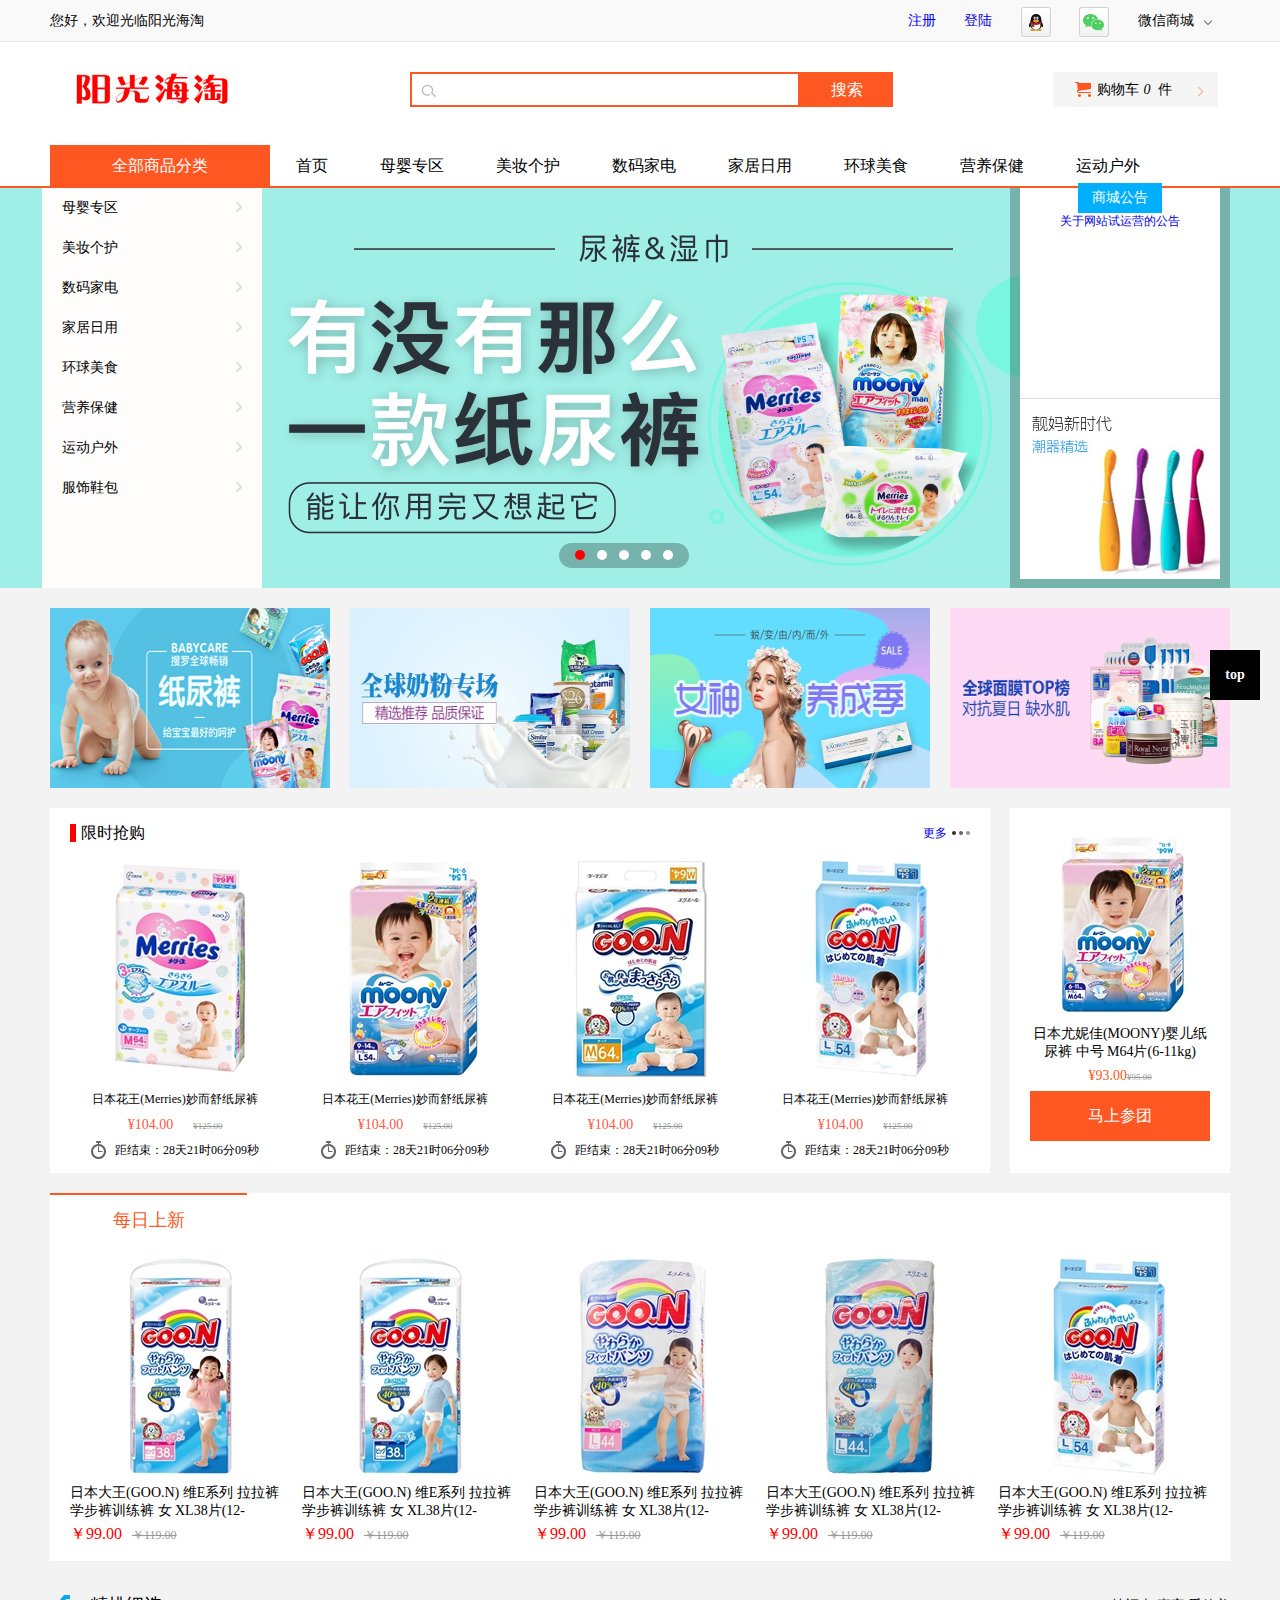
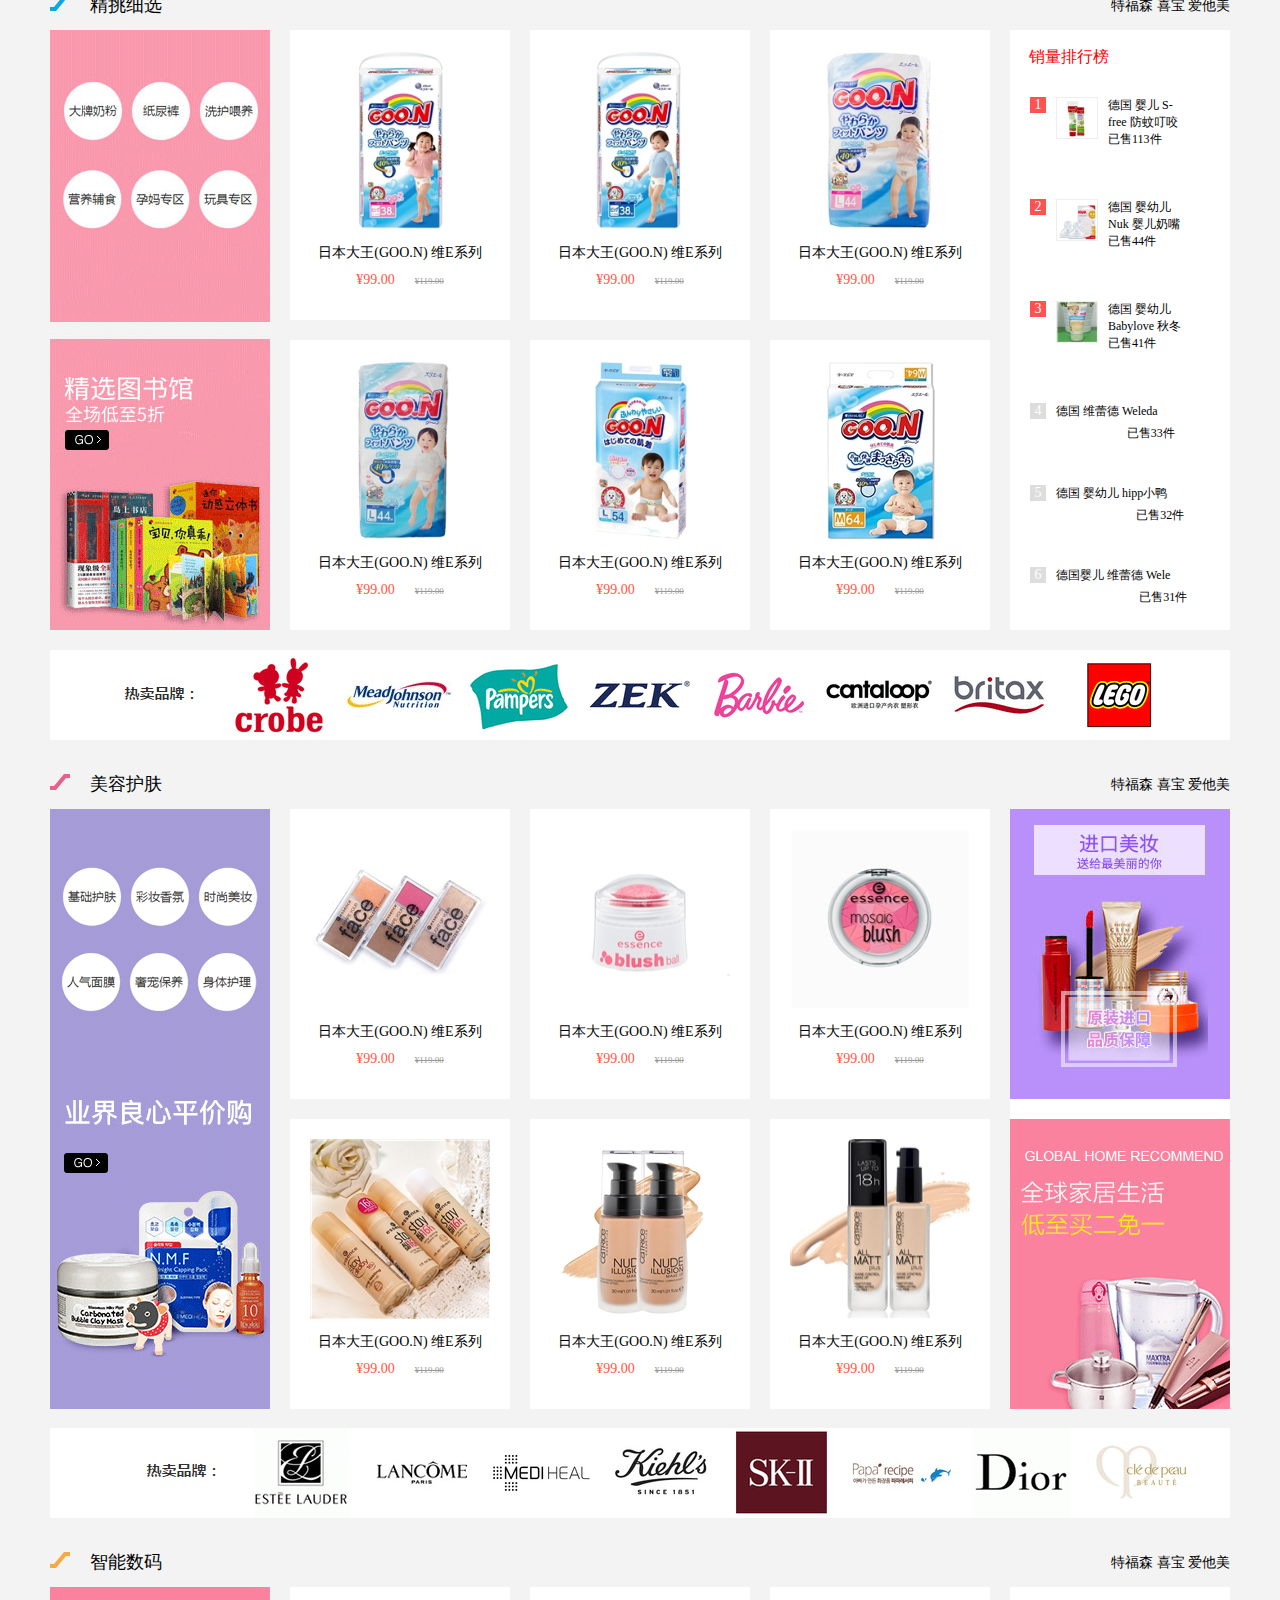
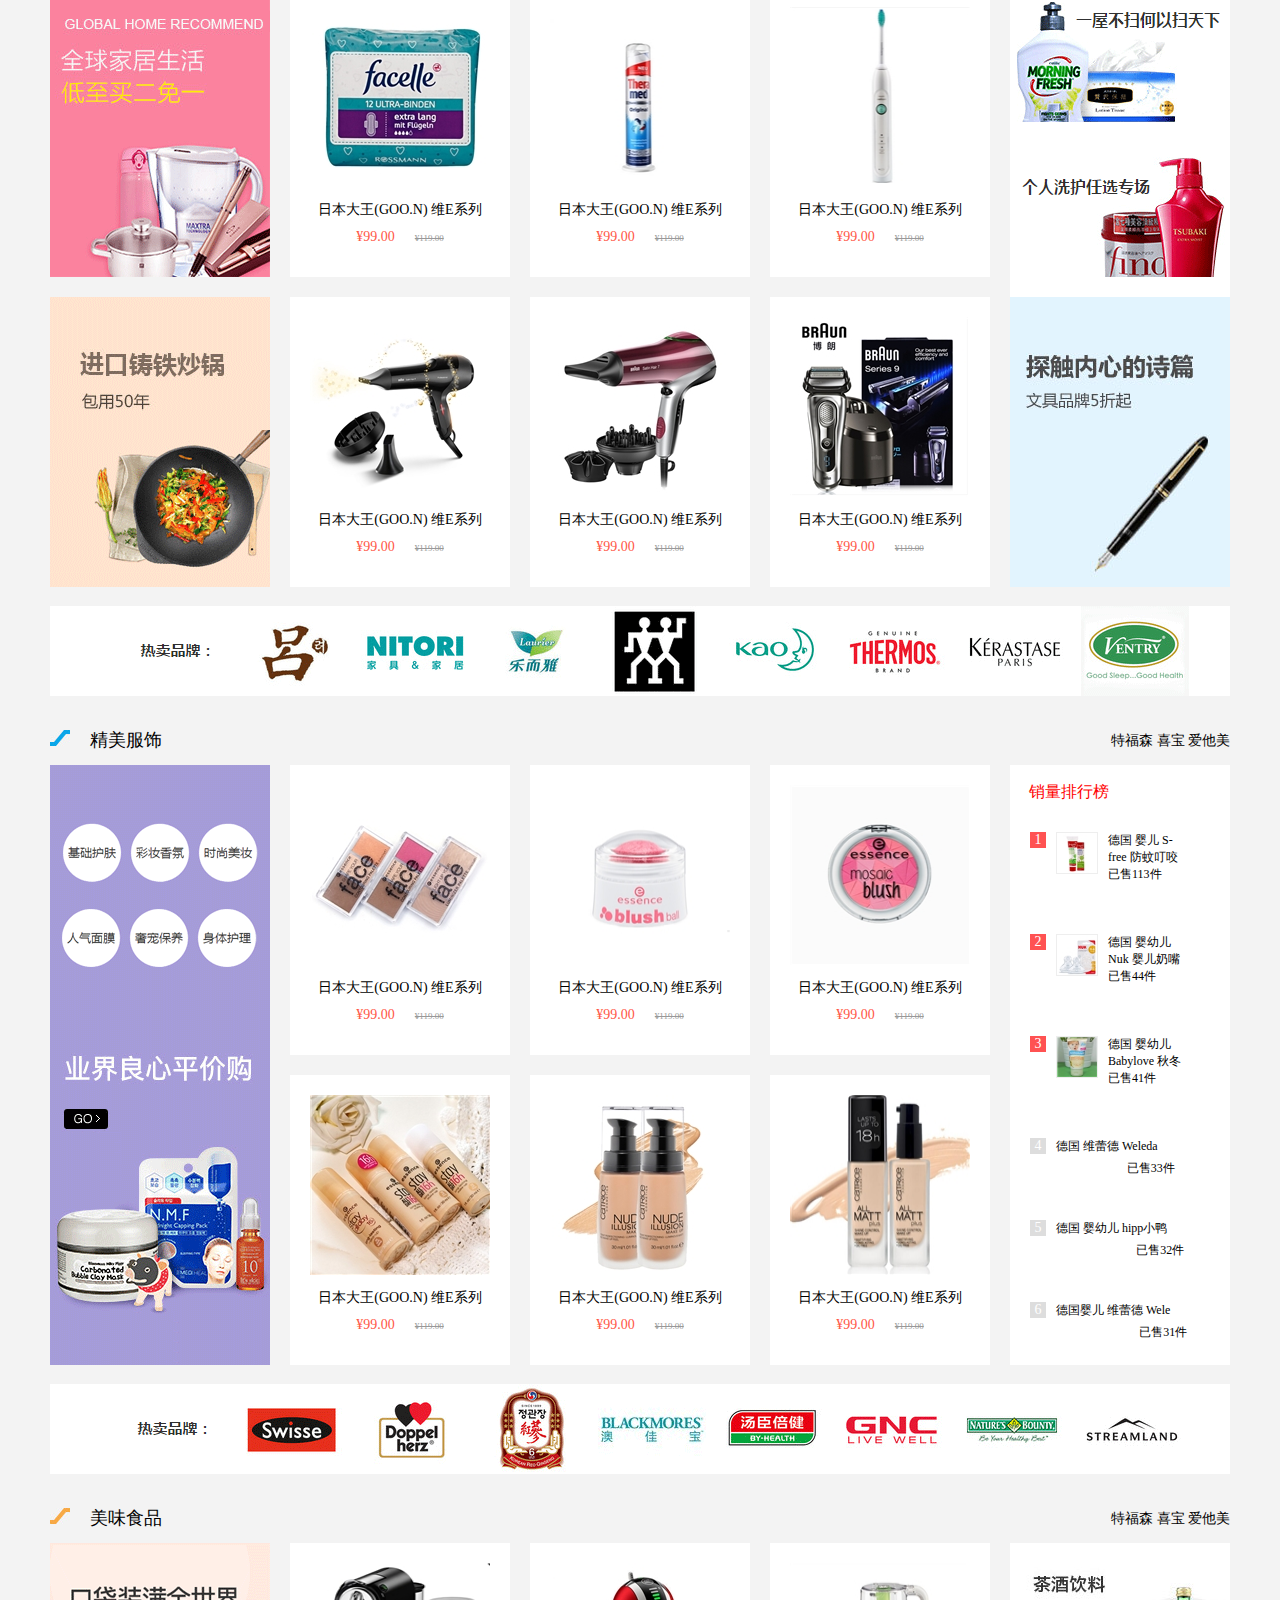
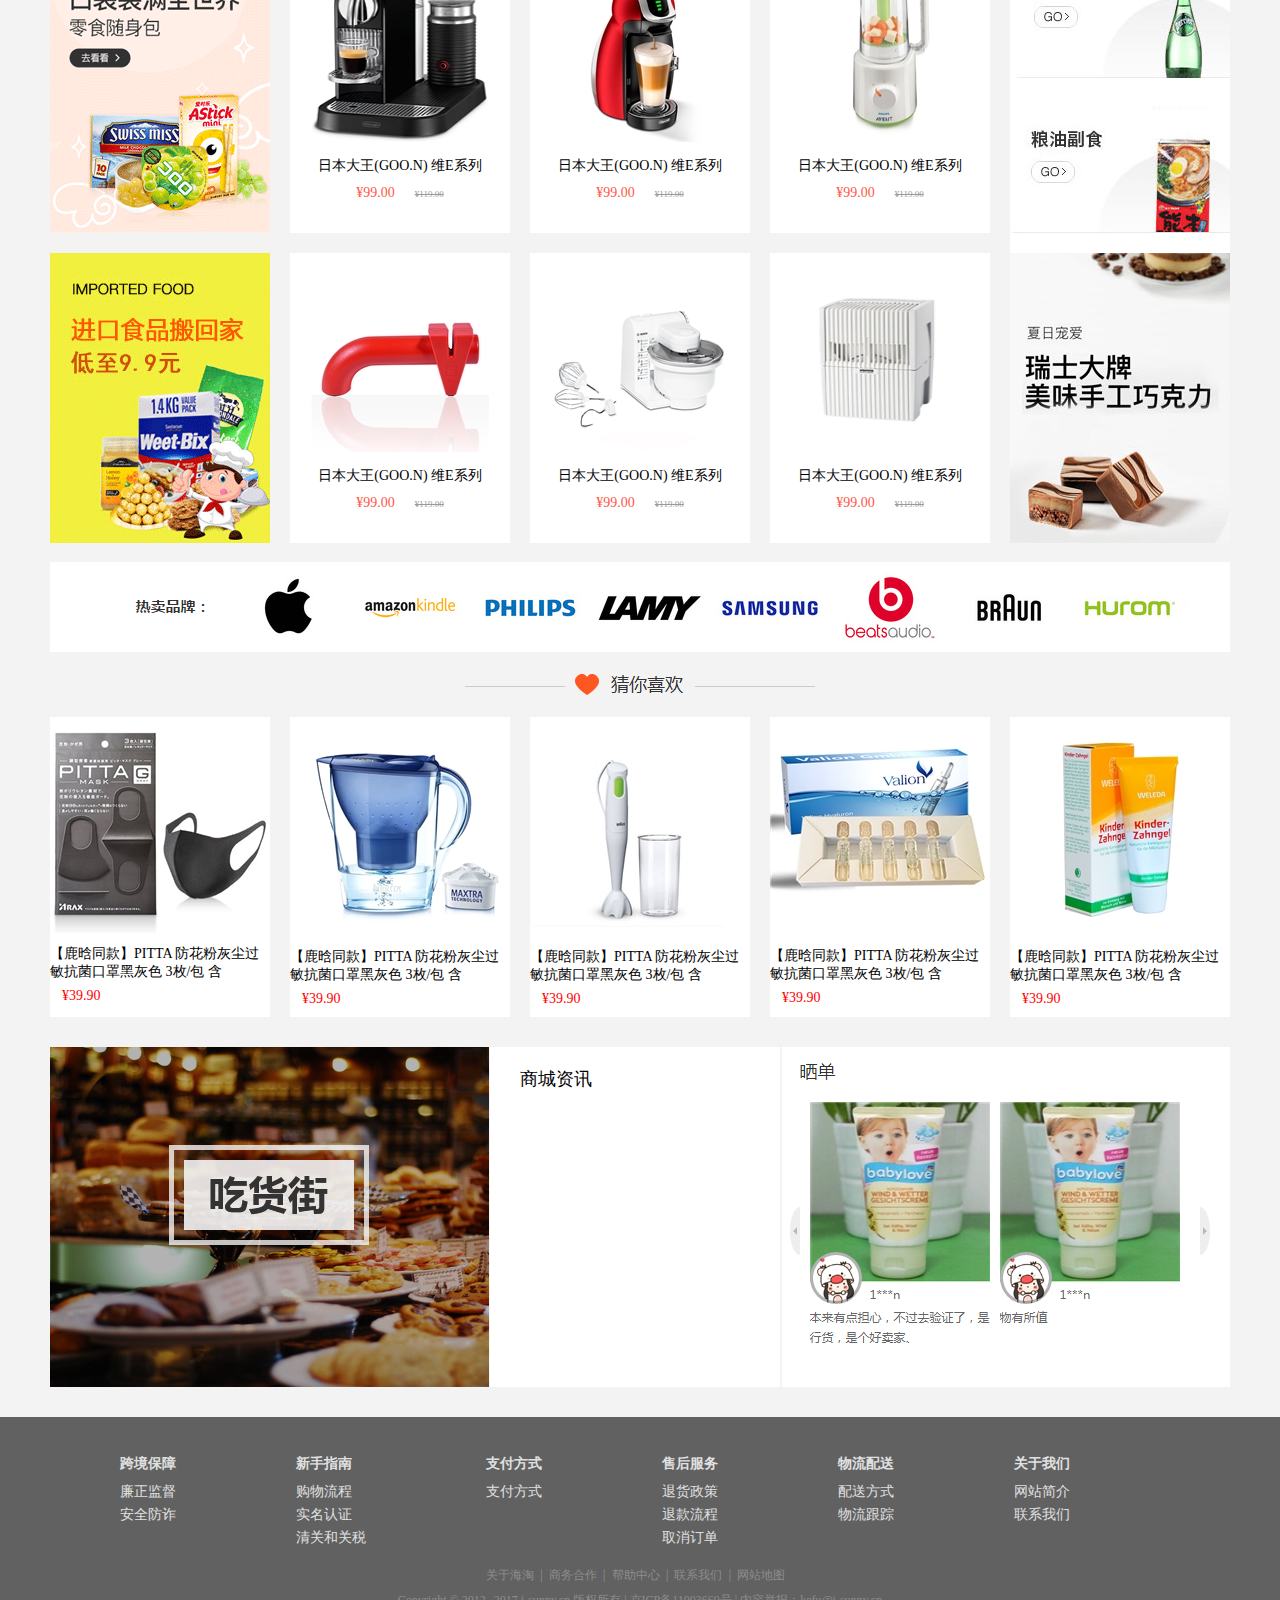
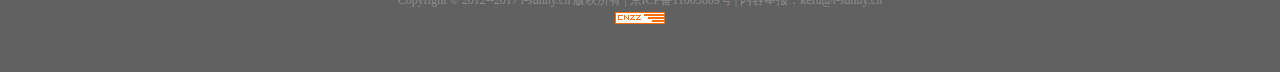
<file: index.html>
<!DOCTYPE html>
<html>
	<head>
		<meta charset="UTF-8">
		<title>阳光海淘</title>
		<link rel="stylesheet" type="text/css" href="css/index.css"/>
		<script type="text/javascript" src="js/jQuery.js"></script>
	</head>
	<body>
		<div class="header">
			<div class="header-top-box">
				<div class="header-top">
					<p>
						<span id="abc">
							<span class="left">您好，欢迎光临阳光海淘</span>
							<a href="register.html"><span class="right">注册</span></a>
							<a href="login.html"><span class="right">登陆</span></a>
						</span>
						<img class="right" style="vertical-align:middle;" src="img/hishop.plugins.openid.qq.qqservice2.gif"/>
						<img class="right" style="vertical-align:middle;" src="img/hishop.plugins.openid.weixin.weixinservice2.gif"/>
						<span class="zhuan">
							<span>微信商城<em><img src="img/jiantou_03.png"/></em></span>
							<span class="wei"><img style="vertical-align:middle;" src="img/www.i-sunny.cn_vshop.png"></span>
						</span>
					</p>
				</div>
			</div>	
			<div class="header-bottom">
				<a href="index.html"><div class="logo"><img src="img/logo.png"/></div></a>
				<div class="search">
					<div class="search-left">
						<div class="searchimg"><img src="img/tujing.png"/></div>
						<input type="text"/>
					</div>
					<div class="search-right"><a href="#">搜索</a></div>
				</div>
				<div class="car">
					<a href="#">
						<p>
							<img src="img/car_06.png"/>
							<span>购物车<em>0</em>件</span>
							<img src="img/huang_08.png"/>
						</p>
					</a>
				</div>
			</div>
			<div class="duobox">
				<div class="duo">
					<div class="duo-left">全部商品分类</div>
					<div class="duo-right">
						<ul>
							<li><a href="index.html">首页</a></li>
							<li><a href="list.html">母婴专区</a></li>
							<li><a href="#">美妆个护</a></li>
							<li><a href="#">数码家电</a></li>
							<li><a href="#">家居日用</a></li>
							<li><a href="#">环球美食</a></li>
							<li><a href="#">营养保健</a></li>
							<li><a href="#">运动户外</a></li>
						</ul>
					</div>
				</div>
			</div>
		</div>
		<!--banner----------------------------------------------------------------------------->
		<div class="bannerbox">
			<div class="banner">
				<ul id="ul">
					<li><a href="#"><img src="img/20170612110012_7121.png"/></a></li>
					<li><a href="#"><img src="img/20170612110318_4621.png"/></a></li>
					<li><a href="#"><img src="img/20170612111654_6965.png"/></a></li>
					<li><a href="#"><img src="img/20170612112031_1184.png"/></a></li>
					<li><a href="#"><img src="img/20170830152246_3436.png"/></a></li>
				</ul>
				<ol id="ol">
					<li style="background:#ff0000"></li>
					<li></li>
					<li></li>
					<li></li>
					<li></li>
				</ol>
				<div class="menu">
					<div class="menu1 over">
						<p>母婴专区<span><img src="img/left_icon.png"/></span></p>
					</div>
					<div class="menu2 over">
						<p>美妆个护<span><img src="img/left_icon.png"/></span></p>
					</div>
					<div class="menu3 over">
						<p>数码家电<span><img src="img/left_icon.png"/></span></p>
					</div>
					<div class="menu4 over">
						<p>家居日用<span><img src="img/left_icon.png"/></span></p>
					</div>
					<div class="menu5 over">
						<p>环球美食<span><img src="img/left_icon.png"/></span></p>
					</div>
					<div class="menu6 over">
						<p>营养保健<span><img src="img/left_icon.png"/></span></p>
					</div>
					<div class="menu7 over">
						<p>运动户外<span><img src="img/left_icon.png"/></span></p>
					</div>
					<div class="menu8 over">
						<p>服饰鞋包<span><img src="img/left_icon.png"/></span></p>
					</div>
				</div>
				<div class="second">
					<img src="img/741.png"/>
				</div>
				<div class="notice">
					<div class="notice1">
						<div class="notice11">商城公告</div>
						<a href="#">关于网站试运营的公告</a>
					</div>
					<div class="notice2">
						<a href="#"><img src="img/tooth.jpg"/></a>
					</div>
				</div>
			</div>
		</div>
		<!--图片--------------------------------------------------------------------------->
		<div class="timebox">
			<div class="time">
				<div class="time1 aa"><a href="#"><img src="img/baby1.png"/></a></div>
				<div class="time2 aa"><a href="#"><img src="img/baby2.jpg"/></a></div>
				<div class="time3 aa"><a href="#"><img src="img/baby3.jpg"/></a></div>
				<div class="time4"><a href="#"><img src="img/baby7.jpg"/></a></div>
			</div>
		</div>
		<!--限时抢购---------------------------------------------------------------->
		<div class="qiangbox">
			<div class="qiang">
				<div class="qiang-left">
					<div class="qiang-top">
						<p><span class="red"></span>限时抢购<a href="#"><span class="more">更多<img src="img/cout_bg_06.jpg"/></span></a></p>
					</div>
					<div class="qiang-bottom">
						<div class="gou1">
							<a href="detail.html"><img class="niaoku" src="img/niao1.jpg"/></a>
							<p>日本花王(Merries)妙而舒纸尿裤</p>
							<p><span class="gou11">¥104.00</span><span class="gou13"></span><span class="gou12">¥125.00</span></p>
							<p><img class="gou14" src="img/cout_bg_11.jpg"/>距结束：28天21时06分09秒</p>
						</div>
						<div class="gou2">
							<img class="niaoku" src="img/niao2.jpg"/>	
							<p>日本花王(Merries)妙而舒纸尿裤</p>
							<p><span class="gou11">¥104.00</span><span class="gou13"></span><span class="gou12">¥125.00</span></p>
							<p><img class="gou14" src="img/cout_bg_11.jpg"/>距结束：28天21时06分09秒</p>
						</div>
						<div class="gou3">
							<img class="niaoku" src="img/niao3.jpg"/>
							<p>日本花王(Merries)妙而舒纸尿裤</p>
							<p><span class="gou11">¥104.00</span><span class="gou13"></span><span class="gou12">¥125.00</span></p>
							<p><img class="gou14" src="img/cout_bg_11.jpg"/>距结束：28天21时06分09秒</p>
						</div>
						<div class="gou4">
							<img class="niaoku" src="img/niao4.jpg"/>
							<p>日本花王(Merries)妙而舒纸尿裤</p>
							<p><span class="gou11">¥104.00</span><span class="gou13"></span><span class="gou12">¥125.00</span></p>
							<p><img class="gou14" src="img/cout_bg_11.jpg"/>距结束：28天21时06分09秒</p>
						</div>
					</div>
				</div>
				<div class="qiang-right">
					<img src="img/niao5.jpg"/>
					<p>日本尤妮佳(MOONY)婴儿纸尿裤 中号 M64片(6-11kg) </p>
					<p><span class="niao51">¥93.00</span><span class="niao52"></span><span class="niao53">¥95.00</span></p>
					<a href="#"><div  class="niao54">马上参团</div></a>
				</div>
			</div>
		</div>
		<!--每日上新------------------------------------------------------->
		<div class="xinbox">
			<div class="xin">
				<div class="xin-top">
					<div class="day">每日上新</div>
				</div>
				<div class="xin-bottom">
					<div>
						<img src="img/ku1.jpg"/>
						<p>日本大王(GOO.N) 维E系列 拉拉裤 学步裤训练裤 女 XL38片(12-</p>
						<p><span class="ku1">￥99.00</span><span class="ku2">￥119.00</span></p>
					</div>
					<div>
						<img src="img/ku2.jpg"/>
						<p>日本大王(GOO.N) 维E系列 拉拉裤 学步裤训练裤 女 XL38片(12-</p>
						<p><span class="ku1">￥99.00</span><span class="ku2">￥119.00</span></p>
					</div>
					<div>
						<img src="img/ku3.jpg"/>
						<p>日本大王(GOO.N) 维E系列 拉拉裤 学步裤训练裤 女 XL38片(12-</p>
						<p><span class="ku1">￥99.00</span><span class="ku2">￥119.00</span></p>
					</div>
					<div>
						<img src="img/ku4.jpg"/>
						<p>日本大王(GOO.N) 维E系列 拉拉裤 学步裤训练裤 女 XL38片(12-</p>
						<p><span class="ku1">￥99.00</span><span class="ku2">￥119.00</span></p>
					</div>
					<div>
						<img src="img/ku5.jpg"/>
						<p>日本大王(GOO.N) 维E系列 拉拉裤 学步裤训练裤 女 XL38片(12-</p>
						<p><span class="ku1">￥99.00</span><span class="ku2">￥119.00</span></p>
					</div>
				</div>
			</div>
		</div>
		<!--精挑细选-------------------------------------------------------->
		<div class="xuanbox">
			<div class="xuan">
				<div class="xuan0">
					<p><img src="img/floor-T.jpg"/><span class="aa">精挑细选</span><span class="bb"><a href="">特福森</a> <a href="">喜宝</a> <a href="">爱他美</a></span></p>
				</div>
				<div class="xuan1">
					<div class="xuan-left"><a href="#"><img src="img/xuan1.jpg"/></a></div>
					<div class="xuan-center">
						<div class="c1">
							<a href="detail.html"><img src="img/ku1.jpg"/></a>
							<p>日本大王(GOO.N) 维E系列</p>
							<p><span class="c11">¥99.00</span><span class="c13"></span><span class="c12">¥119.00</span></p>
						</div>
						<div class="c2">
							<a href="detail.html"><img src="img/ku2.jpg"/></a>
							<p>日本大王(GOO.N) 维E系列</p>
							<p><span class="c11">¥99.00</span><span class="c13"></span><span class="c12">¥119.00</span></p>
						</div>
						<div class="c3">
							<a href="detail.html"><img src="img/ku3.jpg"/></a>
							<p>日本大王(GOO.N) 维E系列</p>
							<p><span class="c11">¥99.00</span><span class="c13"></span><span class="c12">¥119.00</span></p>
						</div>
						<div class="c4">
							<a href="detail.html"><img src="img/ku4.jpg"/></a>
							<p>日本大王(GOO.N) 维E系列</p>
							<p><span class="c11">¥99.00</span><span class="c13"></span><span class="c12">¥119.00</span></p>
						</div>
						<div class="c5">
							<a href="detail.html"><img src="img/ku5.jpg"/></a>
							<p>日本大王(GOO.N) 维E系列</p>
							<p><span class="c11">¥99.00</span><span class="c13"></span><span class="c12">¥119.00</span></p>
						</div>
						<div class="c6">
							<a href="detail.html"><img src="img/ku6.jpg"/></a>
							<p>日本大王(GOO.N) 维E系列</p>
							<p><span class="c11">¥99.00</span><span class="c13"></span><span class="c12">¥119.00</span></p>
						</div>
					</div>
					<div class="xuan-right">
						<div class="xiao"><p>销量排行榜</p></div>
						<div class="xiao1">
							<div class="xiao11">1</div>
							<div class="image"><img src="img/60_2.jpg"/></div>
							<div class="word">
								<p>德国 婴儿 S- </p>
								<p>free 防蚊叮咬</p>
								<p>已售113件</p>
							</div>
						</div>
						<div class="xiao1">
							<div class="xiao11">2</div>
							<div class="image"><img src="img/60_20.jpg"/></div>
							<div class="word">
								<p>德国 婴幼儿 </p>
								<p>Nuk 婴儿奶嘴</p>
								<p>已售44件</p>
							</div>
						</div>
						<div class="xiao1">
							<div class="xiao11">3</div>
							<div class="image"><img src="img/60_201.jpg"/></div>
							<div class="word">
								<p>德国 婴幼儿</p>
								<p>Babylove 秋冬</p>
								<p>已售41件</p>
							</div>
						</div>
						<div class="xiao2">
							<div class="xiao21">4</div>
							<div class="word2">
								<p>德国 维蕾德 Weleda</p>
								<p class="right">已售33件</p>
							</div>
						</div>
						<div class="xiao2">
							<div class="xiao21">5</div>
							<div class="word2">
								<p>德国 婴幼儿 hipp小鸭</p>
								<p class="right">已售32件</p>
							</div>
						</div>
						<div class="xiao2">
							<div class="xiao21">6</div>
							<div class="word2">
								<p>德国婴儿 维蕾德 Wele</p>
								<p class="right">已售31件</p>
							</div>
						</div>
					</div>
				</div>	
			</div>
		</div>
		<!--横幅----------------------------->
		<div class="hengfubox">
			<div class="hengfu"><img src="img/hengfu1.png"/></div>
		</div>
		<!--美容护肤--------------------------------------------------------->
		<div class="doublebox">
			<div class="xuan0">
				<p><img src="img/meirong.png"/><span class="aa">美容护肤</span><span class="bb"><a href="">特福森</a> <a href="">喜宝</a> <a href="">爱他美</a></span></p>
			</div>
		</div>
		<div class="xuanbox">
			<div class="xuan">
				<div class="xuan1">
					<div class="xuan-left"><a href="#"><img src="img/mei1.png"/></a></div>
					<div class="xuan-center">
						<div class="c1">
							<a href=""><img src="img/mei2.jpg"/></a>
							<a href=""><p>日本大王(GOO.N) 维E系列</p></a>
							<p><span class="c11">¥99.00</span><span class="c13"></span><span class="c12">¥119.00</span></p>
						</div>
						<div class="c2">
							<a href=""><img src="img/mei3.png"/></a>
							<a href=""><p>日本大王(GOO.N) 维E系列</p></a>
							<p><span class="c11">¥99.00</span><span class="c13"></span><span class="c12">¥119.00</span></p>
						</div>
						<div class="c3">
							<a href=""><img src="img/mei4.png"/></a>
							<a href=""><p>日本大王(GOO.N) 维E系列</p></a>
							<p><span class="c11">¥99.00</span><span class="c13"></span><span class="c12">¥119.00</span></p>
						</div>
						<div class="c4">
							<a href=""><img src="img/mei5.jpg"/></a>
							<a href=""><p>日本大王(GOO.N) 维E系列</p></a>
							<p><span class="c11">¥99.00</span><span class="c13"></span><span class="c12">¥119.00</span></p>
						</div>
						<div class="c5">
							<a href=""><img src="img/mei6.jpg"/></a>
							<a href=""><p>日本大王(GOO.N) 维E系列</p></a>
							<p><span class="c11">¥99.00</span><span class="c13"></span><span class="c12">¥119.00</span></p>
						</div>
						<div class="c6">
							<a href=""><img src="img/mei7.jpg"/></a>
							<a href=""><p>日本大王(GOO.N) 维E系列</p></a>
							<p><span class="c11">¥99.00</span><span class="c13"></span><span class="c12">¥119.00</span></p>
						</div>
					</div>
					<div class="xuan-right">
						<div class="right1"><a href=""><img src="img/meirong11.jpg"/></a></div>
						<div class="right2"><a href=""><img src="img/zhineng/zhi1.png"/></a></div>
					</div>
				</div>	
			</div>
		</div>
		<!--横幅----------------------------->
		<div class="hengfubox">
			<div class="hengfu shang"><img src="img/hengfu2.png"/></div>
		</div>
		<!--智能数码--------------------------------------------------------->
		<div class="doublebox">
			<div class="xuan0">
				<p><img src="img/shuma.png"/><span class="aa">智能数码</span><span class="bb"><a href="">特福森</a> <a href="">喜宝</a> <a href="">爱他美</a></span></p>
			</div>
		</div>
		<div class="xuanbox">
			<div class="xuan">
				<div class="xuan1">
					<div class="xuan-left">
						<div class="left1"><a href="#"><img src="img/zhineng/zhi1.png"/></a></div>
						<div class="left2"><a href="#"><img src="img/zhineng/zhi2.png"/></a></div>							
					</div>
					<div class="xuan-center">
						<div class="c1">
							<a href=""><img src="img/zhineng/zhi3.jpg"/></a>
							<a href=""><p>日本大王(GOO.N) 维E系列</p></a>
							<p><span class="c11">¥99.00</span><span class="c13"></span><span class="c12">¥119.00</span></p>
						</div>
						<div class="c2">
							<a href=""><img src="img/zhineng/zhi5.jpg"/></a>
							<a href=""><p>日本大王(GOO.N) 维E系列</p></a>
							<p><span class="c11">¥99.00</span><span class="c13"></span><span class="c12">¥119.00</span></p>
						</div>
						<div class="c3">
							<a href=""><img src="img/zhineng/zhi7.png"/></a>
							<a href=""><p>日本大王(GOO.N) 维E系列</p></a>
							<p><span class="c11">¥99.00</span><span class="c13"></span><span class="c12">¥119.00</span></p>
						</div>
						<div class="c4">
							<a href=""><img src="img/zhineng/zhi4.jpg"/></a>
							<a href=""><p>日本大王(GOO.N) 维E系列</p></a>
							<p><span class="c11">¥99.00</span><span class="c13"></span><span class="c12">¥119.00</span></p>
						</div>
						<div class="c5">
							<a href=""><img src="img/zhineng/zhi6.jpg"/></a>
							<a href=""><p>日本大王(GOO.N) 维E系列</p></a>
							<p><span class="c11">¥99.00</span><span class="c13"></span><span class="c12">¥119.00</span></p>
						</div>
						<div class="c6">
							<a href=""><img src="img/zhineng/zhi8.png"/></a>
							<a href=""><p>日本大王(GOO.N) 维E系列</p></a>
							<p><span class="c11">¥99.00</span><span class="c13"></span><span class="c12">¥119.00</span></p>
						</div>
					</div>
					<div class="xuan-right">
						<div class="zhi1"><a href=""><img src="img/zhineng/zhi9.png"/></a></div>
						<div class="zhi2"><a href=""><img src="img/zhineng/zhi10.png"/></a></div>
						<div class="zhi3"><a href=""><img src="img/zhineng/zhi11.jpg"/></a></div>
					</div>
				</div>	
			</div>
		</div>
		<!--横幅----------------------------->
		<div class="hengfubox">
			<div class="hengfu shang"><img src="img/hengfu3.png"/></div>
		</div>
		<!--精美服饰--------------------------------------------------------->
		<div class="doublebox">
			<div class="xuan0">
				<p><img src="img/floor-T.jpg"/><span class="aa">精美服饰</span><span class="bb"><a href="">特福森</a> <a href="">喜宝</a> <a href="">爱他美</a></span></p>
			</div>
		</div>
		<div class="xuanbox">
			<div class="xuan">
				<div class="xuan1">
					<div class="xuan-left"><a href="#"><img src="img/mei1.png"/></a></div>
					<div class="xuan-center">
						<div class="c1">
							<a href=""><img src="img/mei2.jpg"/></a>
							<a href=""><p>日本大王(GOO.N) 维E系列</p></a>
							<p><span class="c11">¥99.00</span><span class="c13"></span><span class="c12">¥119.00</span></p>
						</div>
						<div class="c2">
							<a href=""><img src="img/mei3.png"/></a>
							<a href=""><p>日本大王(GOO.N) 维E系列</p></a>
							<p><span class="c11">¥99.00</span><span class="c13"></span><span class="c12">¥119.00</span></p>
						</div>
						<div class="c3">
							<a href=""><img src="img/mei4.png"/></a>
							<a href=""><p>日本大王(GOO.N) 维E系列</p></a>
							<p><span class="c11">¥99.00</span><span class="c13"></span><span class="c12">¥119.00</span></p>
						</div>
						<div class="c4">
							<a href=""><img src="img/mei5.jpg"/></a>
							<a href=""><p>日本大王(GOO.N) 维E系列</p></a>
							<p><span class="c11">¥99.00</span><span class="c13"></span><span class="c12">¥119.00</span></p>
						</div>
						<div class="c5">
							<a href=""><img src="img/mei6.jpg"/></a>
							<a href=""><p>日本大王(GOO.N) 维E系列</p></a>
							<p><span class="c11">¥99.00</span><span class="c13"></span><span class="c12">¥119.00</span></p>
						</div>
						<div class="c6">
							<a href=""><img src="img/mei7.jpg"/></a>
							<a href=""><p>日本大王(GOO.N) 维E系列</p></a>
							<p><span class="c11">¥99.00</span><span class="c13"></span><span class="c12">¥119.00</span></p>
						</div>
					</div>
					<div class="xuan-right">
						<div class="xiao"><p>销量排行榜</p></div>
						<div class="xiao1">
							<div class="xiao11">1</div>
							<div class="image"><img src="img/60_2.jpg"/></div>
							<div class="word">
								<p>德国 婴儿 S- </p>
								<p>free 防蚊叮咬</p>
								<p>已售113件</p>
							</div>
						</div>
						<div class="xiao1">
							<div class="xiao11">2</div>
							<div class="image"><img src="img/60_20.jpg"/></div>
							<div class="word">
								<p>德国 婴幼儿 </p>
								<p>Nuk 婴儿奶嘴</p>
								<p>已售44件</p>
							</div>
						</div>
						<div class="xiao1">
							<div class="xiao11">3</div>
							<div class="image"><img src="img/60_201.jpg"/></div>
							<div class="word">
								<p>德国 婴幼儿</p>
								<p>Babylove 秋冬</p>
								<p>已售41件</p>
							</div>
						</div>
						<div class="xiao2">
							<div class="xiao21">4</div>
							<div class="word2">
								<p>德国 维蕾德 Weleda</p>
								<p class="right">已售33件</p>
							</div>
						</div>
						<div class="xiao2">
							<div class="xiao21">5</div>
							<div class="word2">
								<p>德国 婴幼儿 hipp小鸭</p>
								<p class="right">已售32件</p>
							</div>
						</div>
						<div class="xiao2">
							<div class="xiao21">6</div>
							<div class="word2">
								<p>德国婴儿 维蕾德 Wele</p>
								<p class="right">已售31件</p>
							</div>
						</div>
					</div>
				</div>	
			</div>
		</div>
		<!--横幅----------------------------->
		<div class="hengfubox">
			<div class="hengfu shang"><img src="img/hengfu4.png"/></div>
		</div>
		<!--美味食品--------------------------------------------------------->
		<div class="doublebox">
			<div class="xuan0">
				<p><img src="img/shuma.png"/><span class="aa">美味食品</span><span class="bb"><a href="">特福森</a> <a href="">喜宝</a> <a href="">爱他美</a></span></p>
			</div>
		</div>
		<div class="xuanbox">
			<div class="xuan">
				<div class="xuan1">
					<div class="xuan-left">
						<div class="left1"><a href="#"><img src="img/food/food1.png"/></a></div>
						<div class="left2"><a href="#"><img src="img/food/food2.png"/></a></div>							
					</div>
					<div class="xuan-center">
						<div class="c1">
							<a href=""><img src="img/food/food3.png"/></a>
							<a href=""><p>日本大王(GOO.N) 维E系列</p></a>
							<p><span class="c11">¥99.00</span><span class="c13"></span><span class="c12">¥119.00</span></p>
						</div>
						<div class="c2">
							<a href=""><img src="img/food/food4.jpg"/></a>
							<a href=""><p>日本大王(GOO.N) 维E系列</p></a>
							<p><span class="c11">¥99.00</span><span class="c13"></span><span class="c12">¥119.00</span></p>
						</div>
						<div class="c3">
							<a href=""><img src="img/food/food5.jpg"/></a>
							<a href=""><p>日本大王(GOO.N) 维E系列</p></a>
							<p><span class="c11">¥99.00</span><span class="c13"></span><span class="c12">¥119.00</span></p>
						</div>
						<div class="c4">
							<a href=""><img src="img/food/food6.jpg"/></a>
							<a href=""><p>日本大王(GOO.N) 维E系列</p></a>
							<p><span class="c11">¥99.00</span><span class="c13"></span><span class="c12">¥119.00</span></p>
						</div>
						<div class="c5">
							<a href=""><img src="img/food/food7.jpg"/></a>
							<a href=""><p>日本大王(GOO.N) 维E系列</p></a>
							<p><span class="c11">¥99.00</span><span class="c13"></span><span class="c12">¥119.00</span></p>
						</div>
						<div class="c6">
							<a href=""><img src="img/food/food8.jpg"/></a>
							<a href=""><p>日本大王(GOO.N) 维E系列</p></a>
							<p><span class="c11">¥99.00</span><span class="c13"></span><span class="c12">¥119.00</span></p>
						</div>
					</div>
					<div class="xuan-right">
						<div class="zhi1"><a href=""><img src="img/food/food9.jpg"/></a></div>
						<div class="zhi2"><a href=""><img src="img/food/food10.jpg"/></a></div>
						<div class="zhi3"><a href=""><img src="img/food/food11.jpg"/></a></div>
					</div>
				</div>	
			</div>
		</div>
		<!--横幅----------------------------->
		<div class="hengfubox">
			<div class="hengfu shang"><img src="img/hengfu5.png"/></div>
		</div>
		<!--猜你喜欢-------------------------------------------------------->
		<div class="lovebox">
			<div class="love">
				<div class="love-top">
					<img src="img/love_03.png"/>
				</div>
				<div class="love-bottom">
					<div class="love1">
						<a href=""><img src="img/love/love0.png"/></a>
						<a href=""><p>【鹿晗同款】PITTA 防花粉灰尘过敏抗菌口罩黑灰色 3枚/包 含</p></a>
						<p class="red">¥39.90</p>
					</div>
					<div class="love1 ci">
						<a href=""><img src="img/love/love1.jpg"/></a>
						<a href=""><p>【鹿晗同款】PITTA 防花粉灰尘过敏抗菌口罩黑灰色 3枚/包 含</p></a>
						<p class="red">¥39.90</p>
					</div>
					<div class="love1 ci">
						<a href=""><img src="img/love/love2.png"/></a>
						<a href=""><p>【鹿晗同款】PITTA 防花粉灰尘过敏抗菌口罩黑灰色 3枚/包 含</p></a>
						<p class="red">¥39.90</p>
					</div>
					<div class="love1 ci">
						<a href=""><img src="img/love/love3.png" class="fan"/></a>
						<a href=""><p>【鹿晗同款】PITTA 防花粉灰尘过敏抗菌口罩黑灰色 3枚/包 含</p></a>
						<p class="red">¥39.90</p>
					</div>
					<div class="love1 ci">
						<a href=""><img src="img/love/love4.jpg"/></a>
						<a href=""><p>【鹿晗同款】PITTA 防花粉灰尘过敏抗菌口罩黑灰色 3枚/包 含</p></a>
						<p class="red">¥39.90</p>
					</div>
				</div>
			</div>
		</div>
		<div class="eatbox">
			<div class="eat">
				<div class="eat-left"><a href=""><img src="img/eat.jpg"/></a></div>
				<div class="eat-center">
					<p>商城资讯</p>
				</div>
				<div class="eat-right">
					<img src="img/852.png"/>
				</div>
			</div>
		</div>
		<div class="footerbox">
			<ul>
				<li class="fat">跨境保障</li>
				<li><a href="">廉正监督</a></li>
				<li><a href="">安全防诈</a></li>
			</ul>
			<ul>
				<li class="fat">新手指南</li>
				<li><a href="">购物流程</a></li>
				<li><a href="">实名认证</a></li>
				<li><a href="">清关和关税</a></li>
			</ul>
			<ul>
				<li class="fat">支付方式</li>
				<li><a href="">支付方式</a></li>
			</ul>
			<ul>
				<li class="fat">售后服务</li>
				<li><a href="">退货政策</a></li>
				<li><a href="">退款流程</a></li>
				<li><a href="">取消订单</a></li>
			</ul>
			<ul>
				<li class="fat">物流配送</li>
				<li><a href="">配送方式</a></li>
				<li><a href="">物流跟踪</a></li>
			</ul><ul>
				<li class="fat">关于我们</li>
				<li><a href="">网站简介</a></li>
				<li><a href="">联系我们</a></li>
			</ul>
		</div>
		<div class="footer">
			<ul>
				<li><a href="">关于海淘</a></li>
				<li>|</li>
				<li><a href="">商务合作</a></li>
				<li>|</li>				
				<li><a href="">帮助中心</a></li>
				<li>|</li>
				<li><a href="">联系我们</a></li>
				<li>|</li>
				<li><a href="">网站地图</a></li>
			</ul>
		</div>
		<div class="word1">Copyright © 2012--2017 i-sunny.cn 版权所有 | 京ICP备11003669号 | 内容举报：kefu@i-sunny.cn</div>
		<div class="tu">
			<div class="tuu"><img src="img/2.gif" alt="全景设计"/></div>
		</div>
		<div id="top">top</div>
	</body>
</html>
<script type="text/javascript" src="js/index.js"></script>
</file>
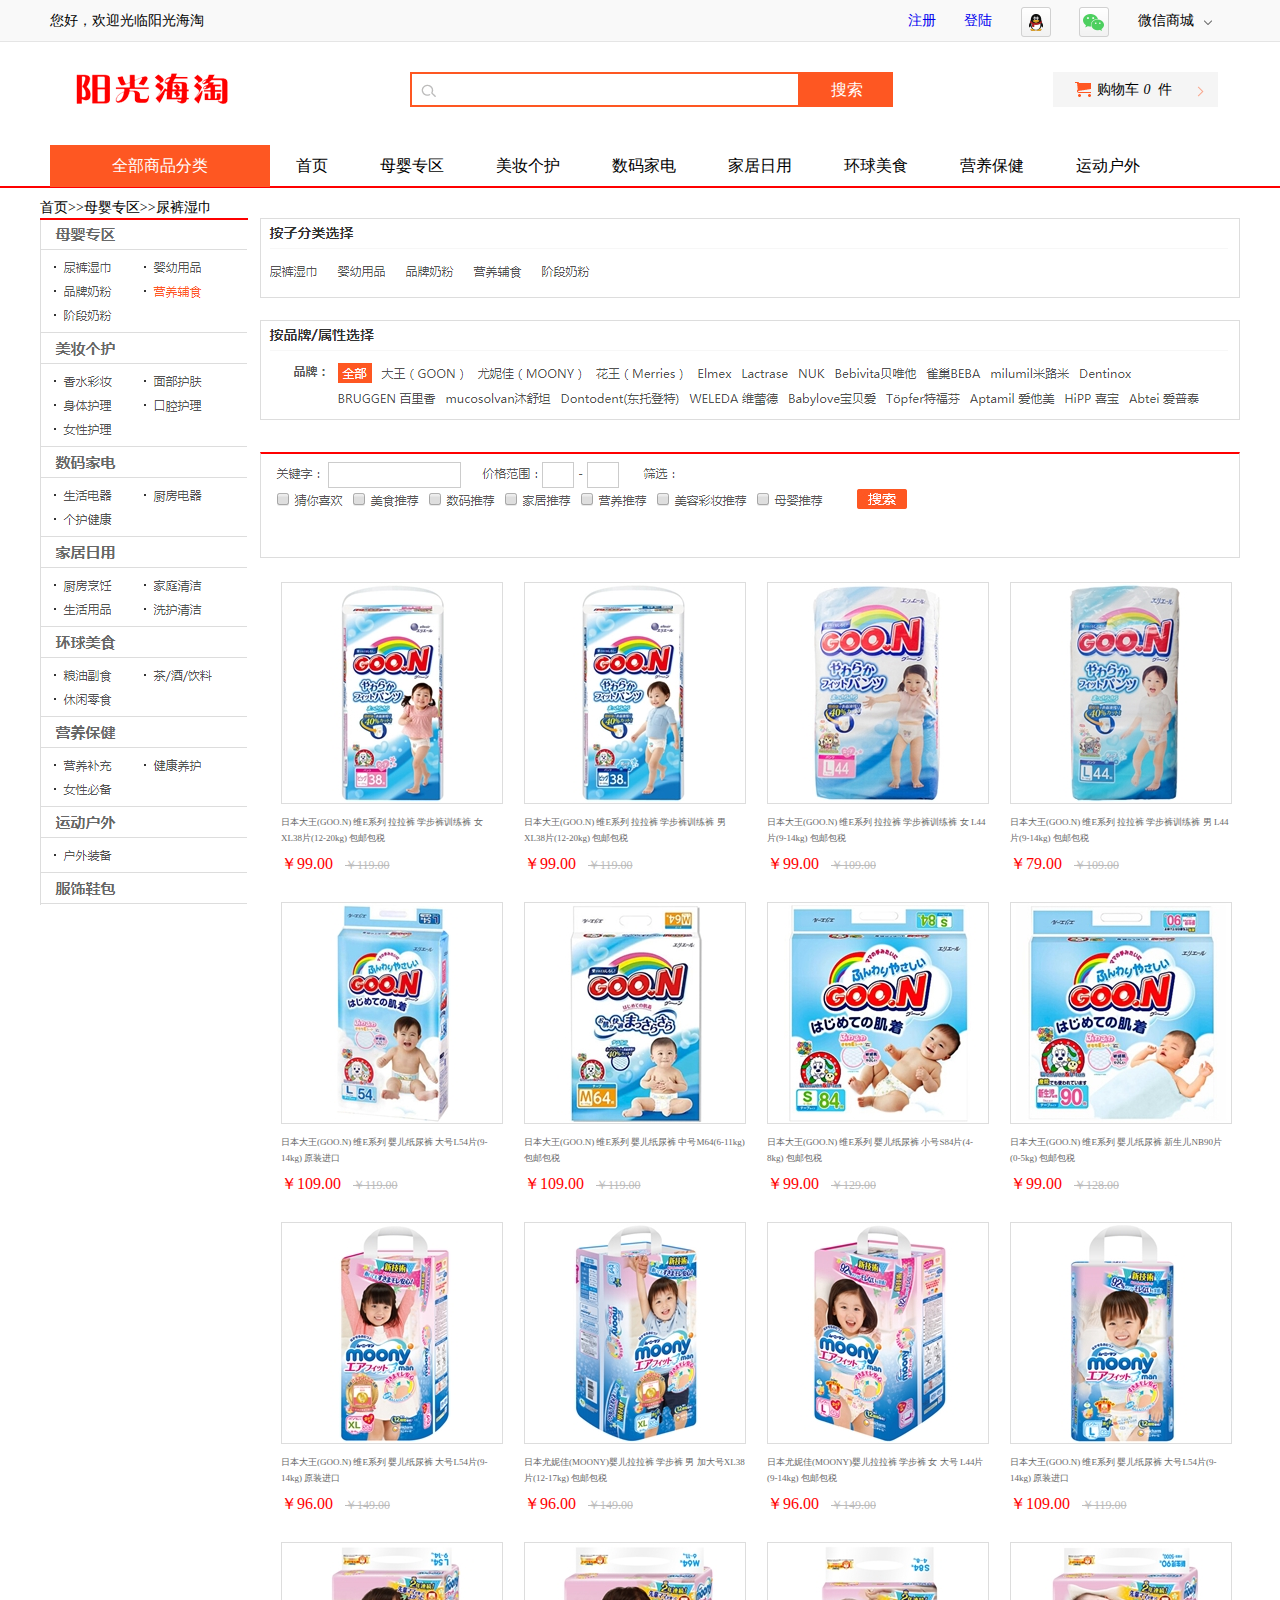
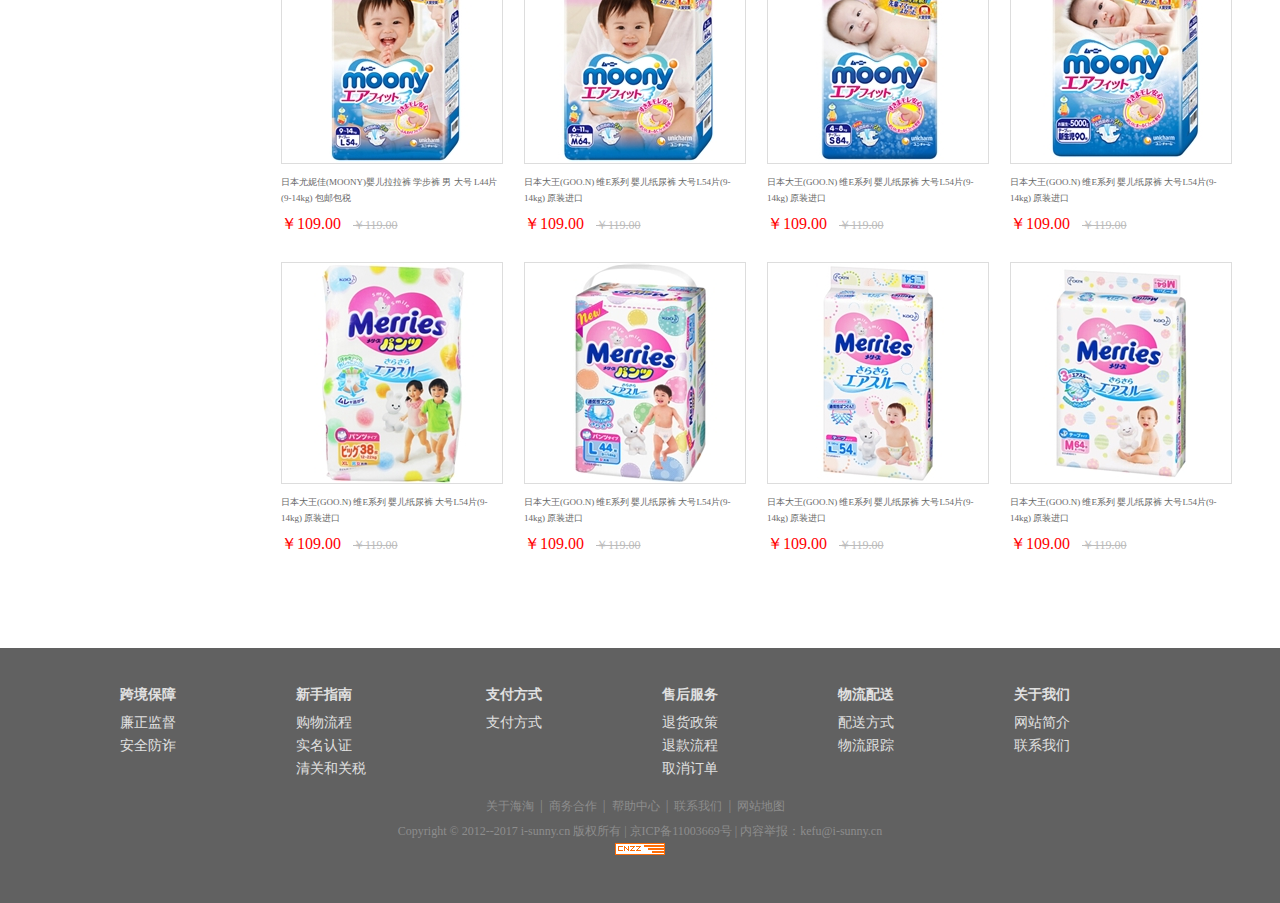
<file: list.html>
<!DOCTYPE html>
<html>
	<head>
		<meta charset="UTF-8">
		<title>列表页</title>
		<link rel="stylesheet" type="text/css" href="css/index.css" />
		<link rel="stylesheet" type="text/css" href="css/list.css"/>
	</head>
	<body>
		<div class="header">
			<div class="header-top-box">
				<div class="header-top">
					<p>
						<span class="left">您好，欢迎光临阳光海淘</span>
						<a href="register.html"><span class="right">注册</span></a>
						<a href="login.html"><span class="right">登陆</span></a>
						<img class="right" style="vertical-align:middle;" src="img/hishop.plugins.openid.qq.qqservice2.gif"/>
						<img class="right" style="vertical-align:middle;" src="img/hishop.plugins.openid.weixin.weixinservice2.gif"/>
						<span class="zhuan">
							<span>微信商城<em><img src="img/jiantou_03.png"/></em></span>
							<span class="wei"><img style="vertical-align:middle;" src="img/www.i-sunny.cn_vshop.png"></span>
						</span>
					</p>
				</div>
			</div>	
			<div class="header-bottom">
				<a href="index.html"><div class="logo"><img src="img/logo.png"/></div></a>
				<div class="search">
					<div class="search-left">
						<div class="searchimg"><img src="img/tujing.png"/></div>
						<input type="text"/>
					</div>
					<div class="search-right"><a href="#">搜索</a></div>
				</div>
				<div class="car">
					<a href="#">
						<p>
							<img src="img/car_06.png"/>
							<span>购物车<em>0</em>件</span>
							<img src="img/huang_08.png"/>
						</p>
					</a>
				</div>
			</div>
			<div class="duobox">
				<div class="duo">
					<div class="duo-left">全部商品分类</div>
					<div class="duo-right">
						<ul>
							<li><a href="index.html">首页</a></li>
							<li><a href="#">母婴专区</a></li>
							<li><a href="#">美妆个护</a></li>
							<li><a href="#">数码家电</a></li>
							<li><a href="#">家居日用</a></li>
							<li><a href="#">环球美食</a></li>
							<li><a href="#">营养保健</a></li>
							<li><a href="#">运动户外</a></li>
						</ul>
					</div>
				</div>
			</div>
		</div>
		
		<!--正文列表------------------------------->
		<div class="titlebox">
			<div class="title">
				<p> 首页>>母婴专区>>尿裤湿巾 </p> 
			</div>
		</div>
		<div class="listbox">
			<div class="list">
				<div class="list-left">
					<div class="zhuanqu"><img src="img/963.png"/></div>
				</div>
				<div class="list-right">
					<div class="right1"><img src="img/79.png"/></div>
					<div class="right2"><img src="img/46.png"/></div>
					<div class="right3"><img src="img/13.png"/></div>
					<div class="right4">
						<!--<div class="right41">-->
							<!--<div class="img"><a href=""><img src="img/list/list1.jpg"/></a></div>
							<p class="name"><a href="">日本大王(GOO.N) 维E系列 拉拉裤 学步裤训练裤 女 XL38片(12-20kg) 包邮包税</a></p>
							<p class="price"><span class="now">￥99.00</span><span class="old">￥119.00</span></p>-->
						<!--</div>-->
					</div>
				</div>
			</div>
		</div>
		<!--footer---------------------------------------------------------->
		<div class="footerbox">
			<ul>
				<li class="fat">跨境保障</li>
				<li><a href="">廉正监督</a></li>
				<li><a href="">安全防诈</a></li>
			</ul>
			<ul>
				<li class="fat">新手指南</li>
				<li><a href="">购物流程</a></li>
				<li><a href="">实名认证</a></li>
				<li><a href="">清关和关税</a></li>
			</ul>
			<ul>
				<li class="fat">支付方式</li>
				<li><a href="">支付方式</a></li>
			</ul>
			<ul>
				<li class="fat">售后服务</li>
				<li><a href="">退货政策</a></li>
				<li><a href="">退款流程</a></li>
				<li><a href="">取消订单</a></li>
			</ul>
			<ul>
				<li class="fat">物流配送</li>
				<li><a href="">配送方式</a></li>
				<li><a href="">物流跟踪</a></li>
			</ul><ul>
				<li class="fat">关于我们</li>
				<li><a href="">网站简介</a></li>
				<li><a href="">联系我们</a></li>
			</ul>
		</div>
		<div class="footer">
			<ul>
				<li><a href="">关于海淘</a></li>
				<li>|</li>
				<li><a href="">商务合作</a></li>
				<li>|</li>				
				<li><a href="">帮助中心</a></li>
				<li>|</li>
				<li><a href="">联系我们</a></li>
				<li>|</li>
				<li><a href="">网站地图</a></li>
			</ul>
		</div>
		<div class="word1">Copyright © 2012--2017 i-sunny.cn 版权所有 | 京ICP备11003669号 | 内容举报：kefu@i-sunny.cn</div>
		<div class="tu">
			<div class="tuu"><img src="img/2.gif" alt="全景设计"/></div>
		</div>
	</body>
</html>
<script type="text/javascript" src="js/jQuery.js"></script>
<script type="text/javascript" src="js/list.js"></script>
</file>
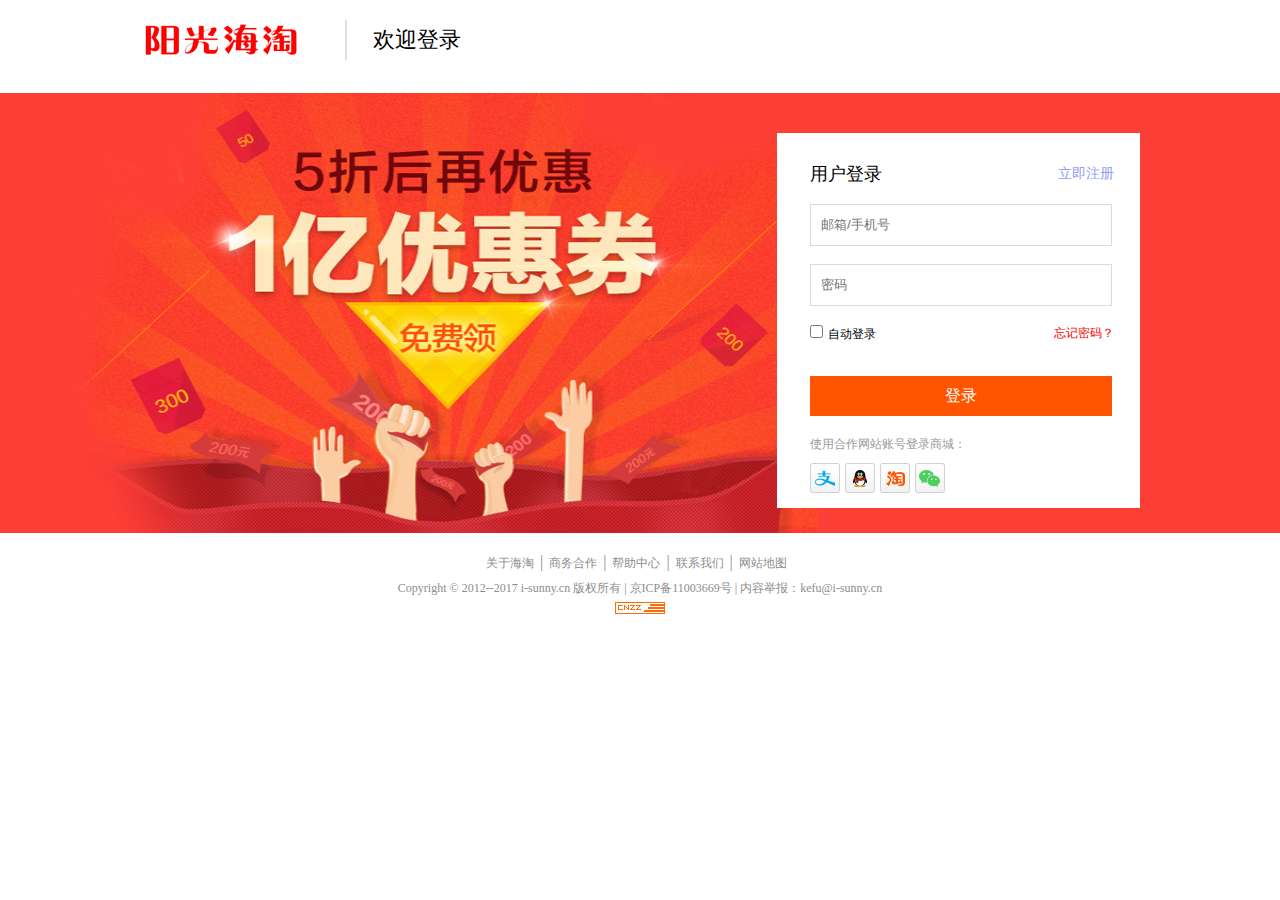
<file: login.html>
<!DOCTYPE html>
<html>
	<head>
		<meta charset="UTF-8">
		<title></title>
		<link rel="stylesheet" type="text/css" href="css/login.css"/>
	</head>
	<body>
		<div class="top">
			<div class="logo"><a href="index.html"><img src="img/logo.png"/></a></div>
			<div class="tree"></div>
			<div class="fif">欢迎登录</div>
		</div>
		<div class="banner">
			<img src="img/login.jpg"/>
			<div class="login">
				<p class="log1">用户登录<span><a href="register.html">立即注册</a></span></p>
				<div class="user"><input type="text" placeholder="邮箱/手机号"/></div>
				<div class="psd"><input type="text" placeholder="密码"/></div>
				<p class="log2"><input type="checkbox"/>自动登录<span>忘记密码？</span></p>
				<div class="log3">登录</div>
				<p class="log4">使用合作网站账号登录商城：</p>
				<div class="log5">
					<div><img src="img/zhibao.gif"/></div>
					<div><img src="img/qq.gif"/></div>
					<div><img src="img/tao.gif"/></div>
					<div><img src="img/wei.gif"/></div>
				</div>
			</div>
		</div>
		<div class="footer">
			<ul>
				<li><a href="">关于海淘</a></li>
				<li>|</li>
				<li><a href="">商务合作</a></li>
				<li>|</li>				
				<li><a href="">帮助中心</a></li>
				<li>|</li>
				<li><a href="">联系我们</a></li>
				<li>|</li>
				<li><a href="">网站地图</a></li>
			</ul>
		</div>
		<div class="word">Copyright © 2012--2017 i-sunny.cn 版权所有 | 京ICP备11003669号 | 内容举报：kefu@i-sunny.cn</div>
		<div class="tu">
			<div class="tuu"><img src="img/2.gif" alt="全景设计"/></div>
		</div>
	</body>
</html>
<script type="text/javascript" src="js/jQuery.js"></script>
<script type="text/javascript" src="js/login.js"></script>
</file>
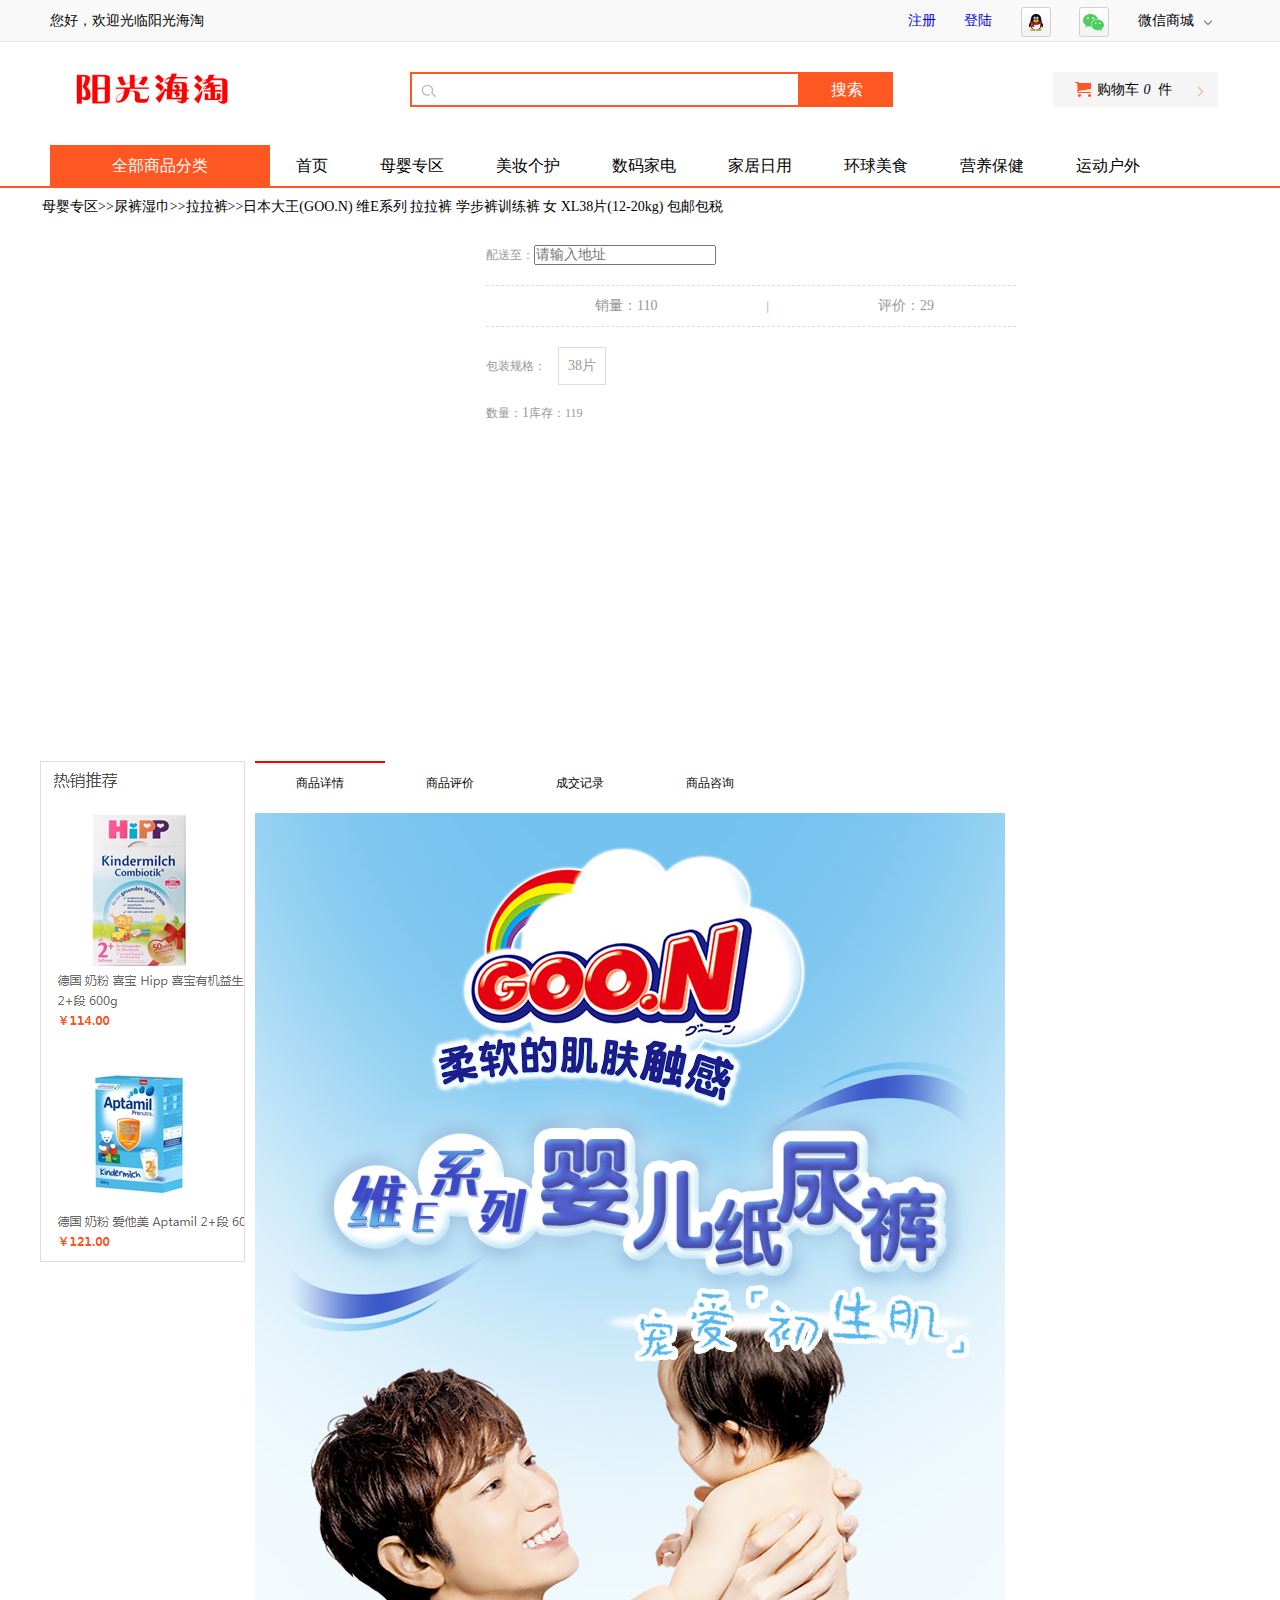
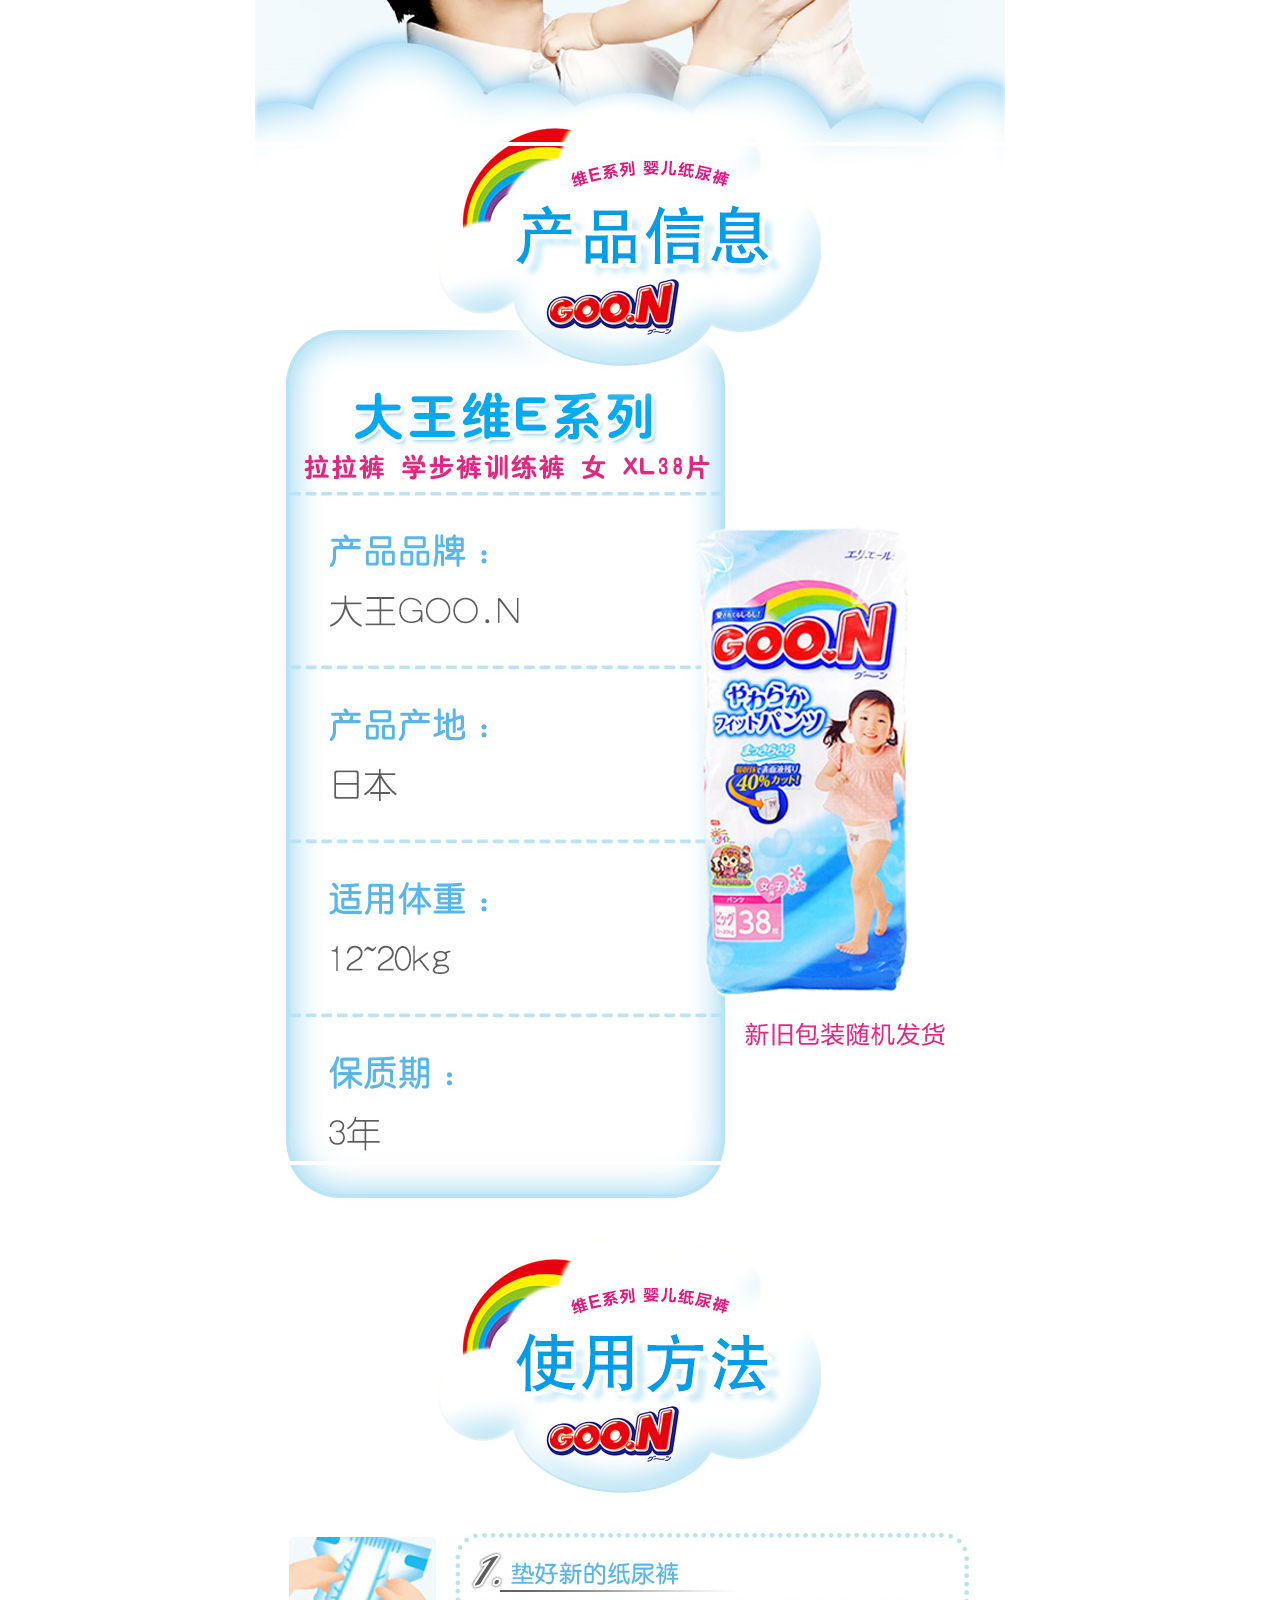
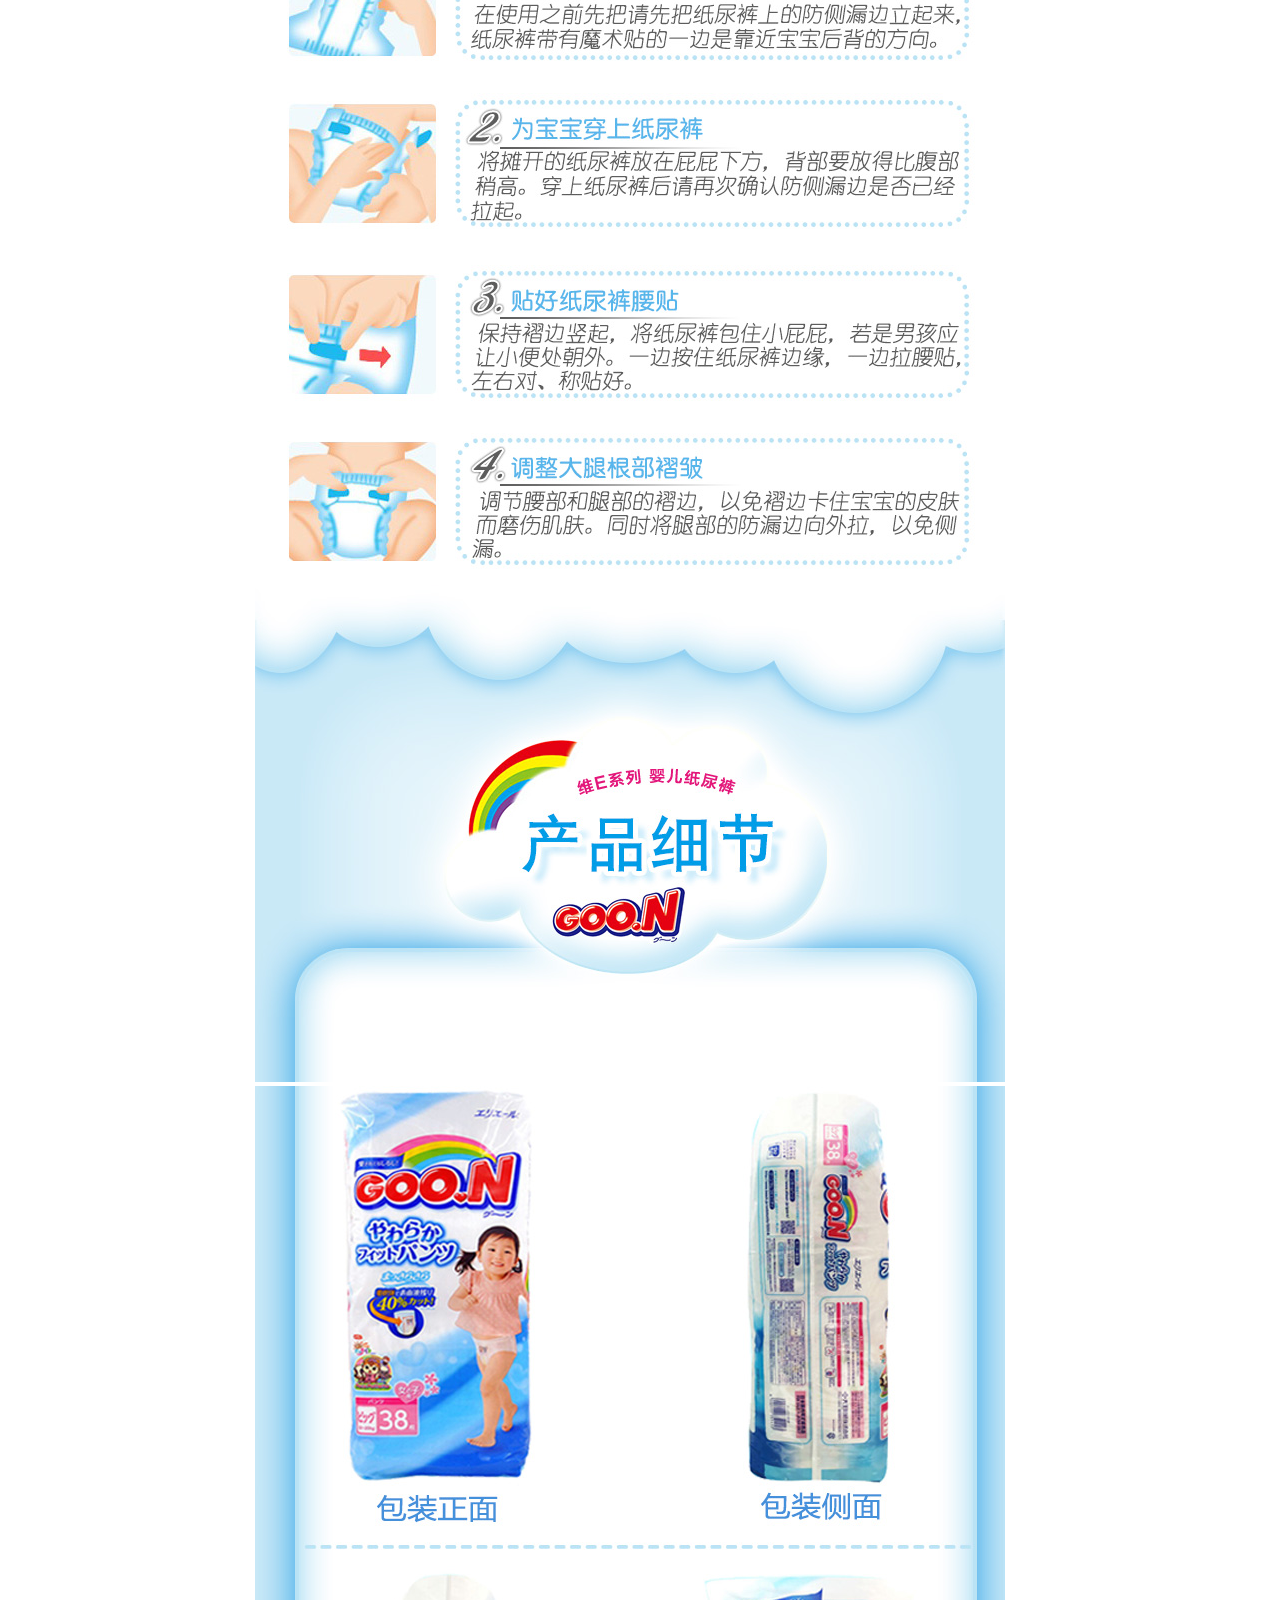
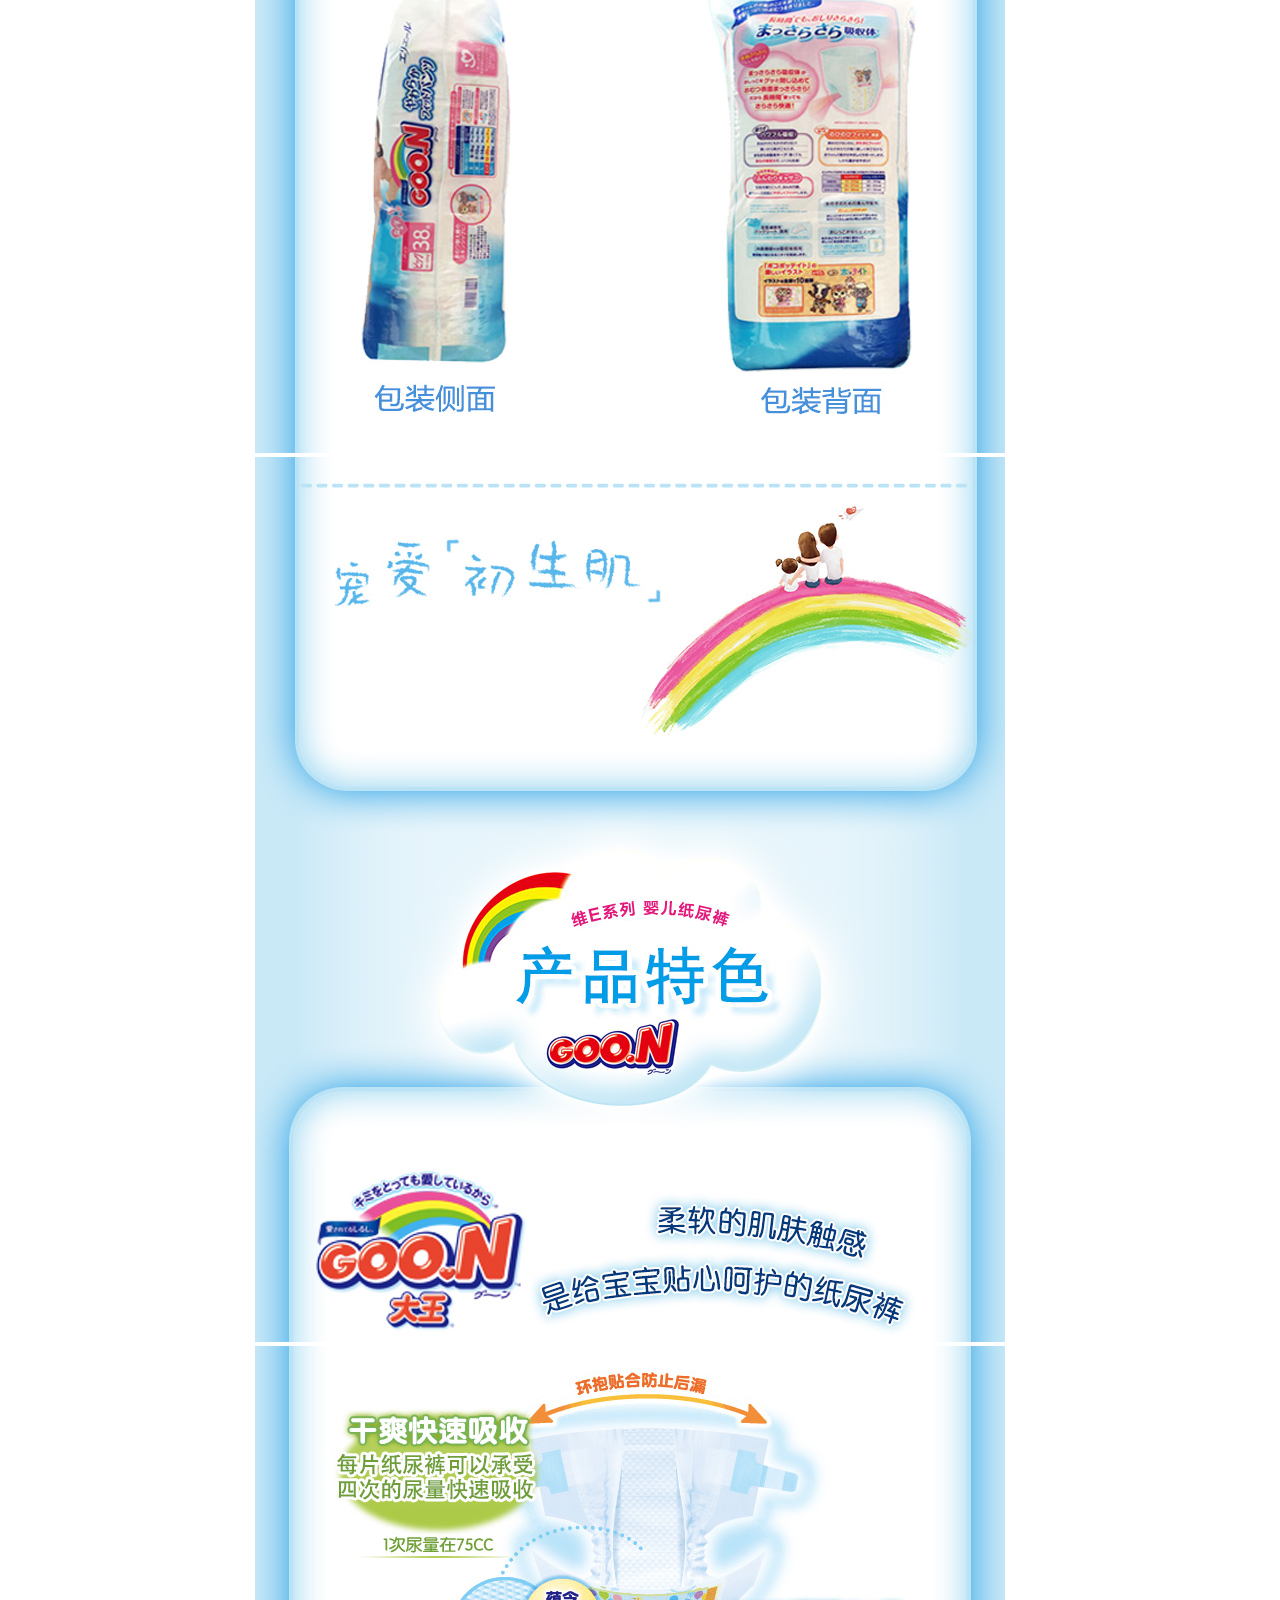
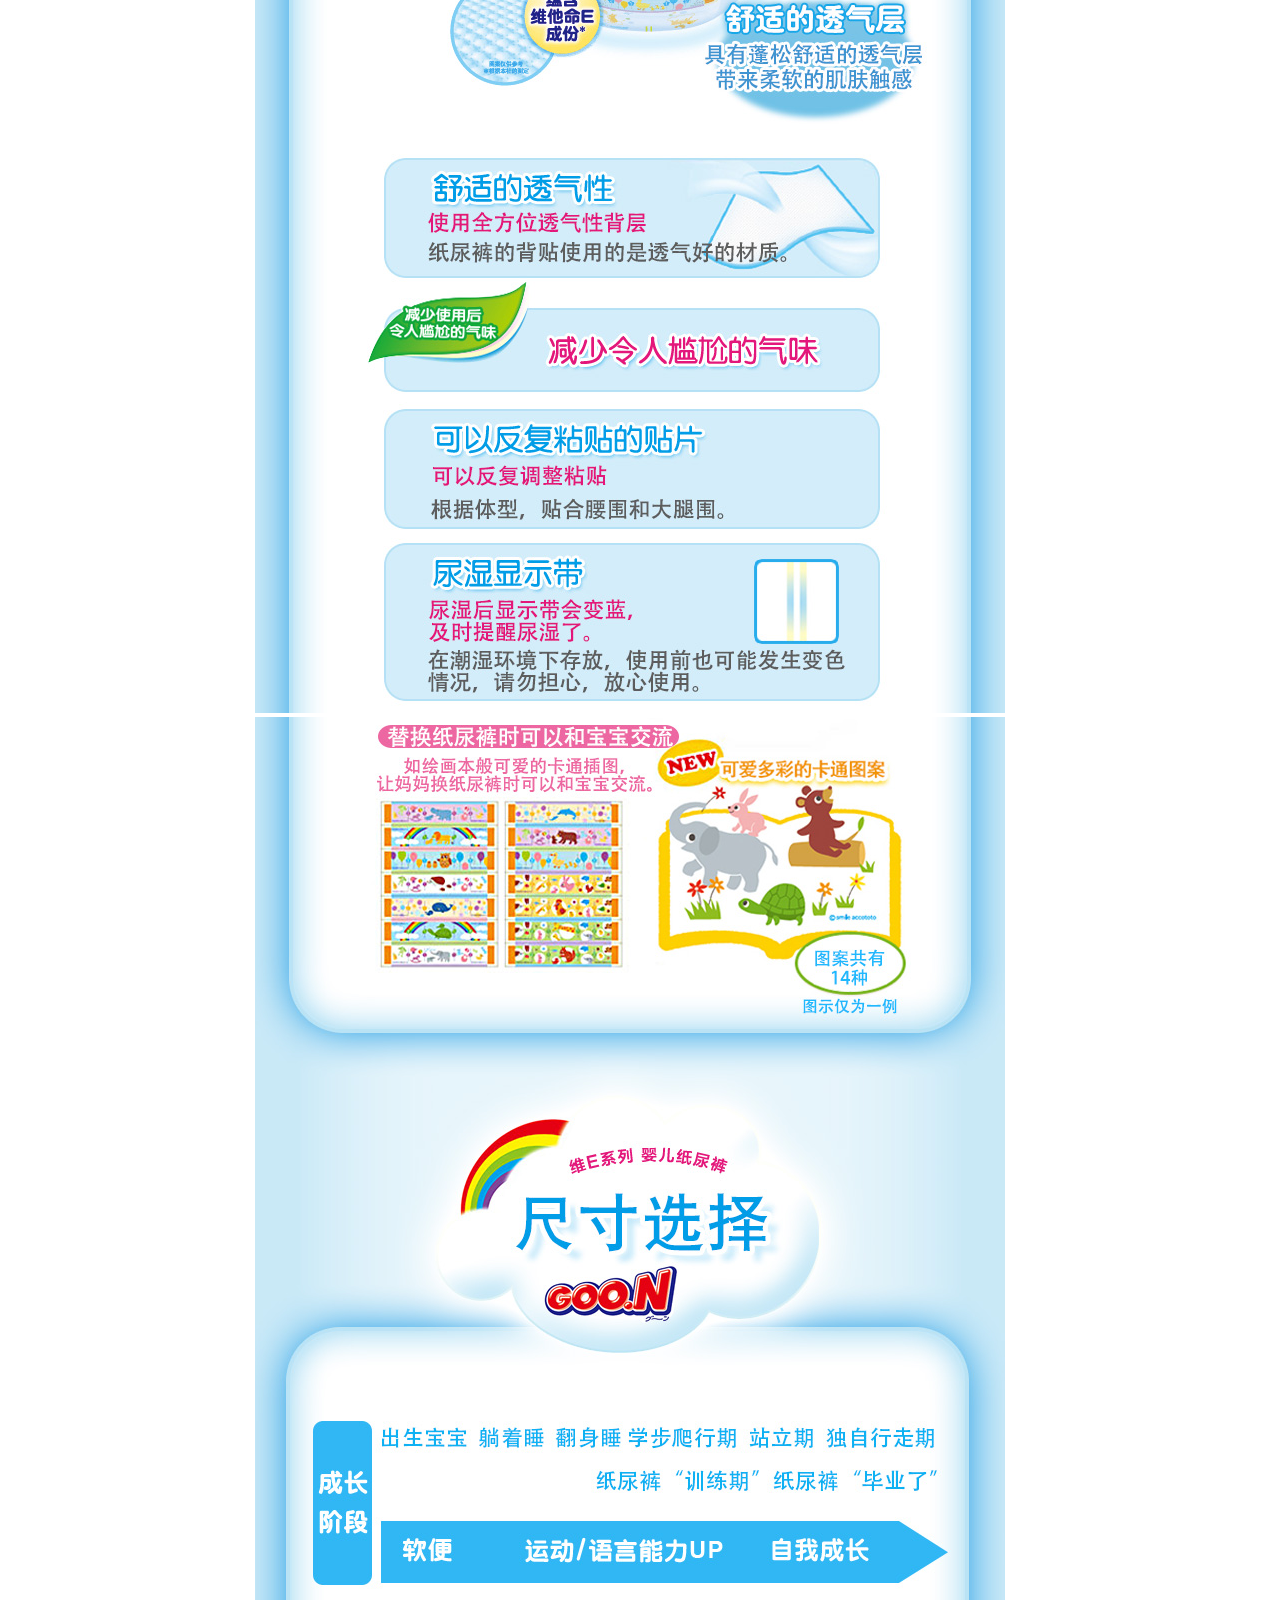
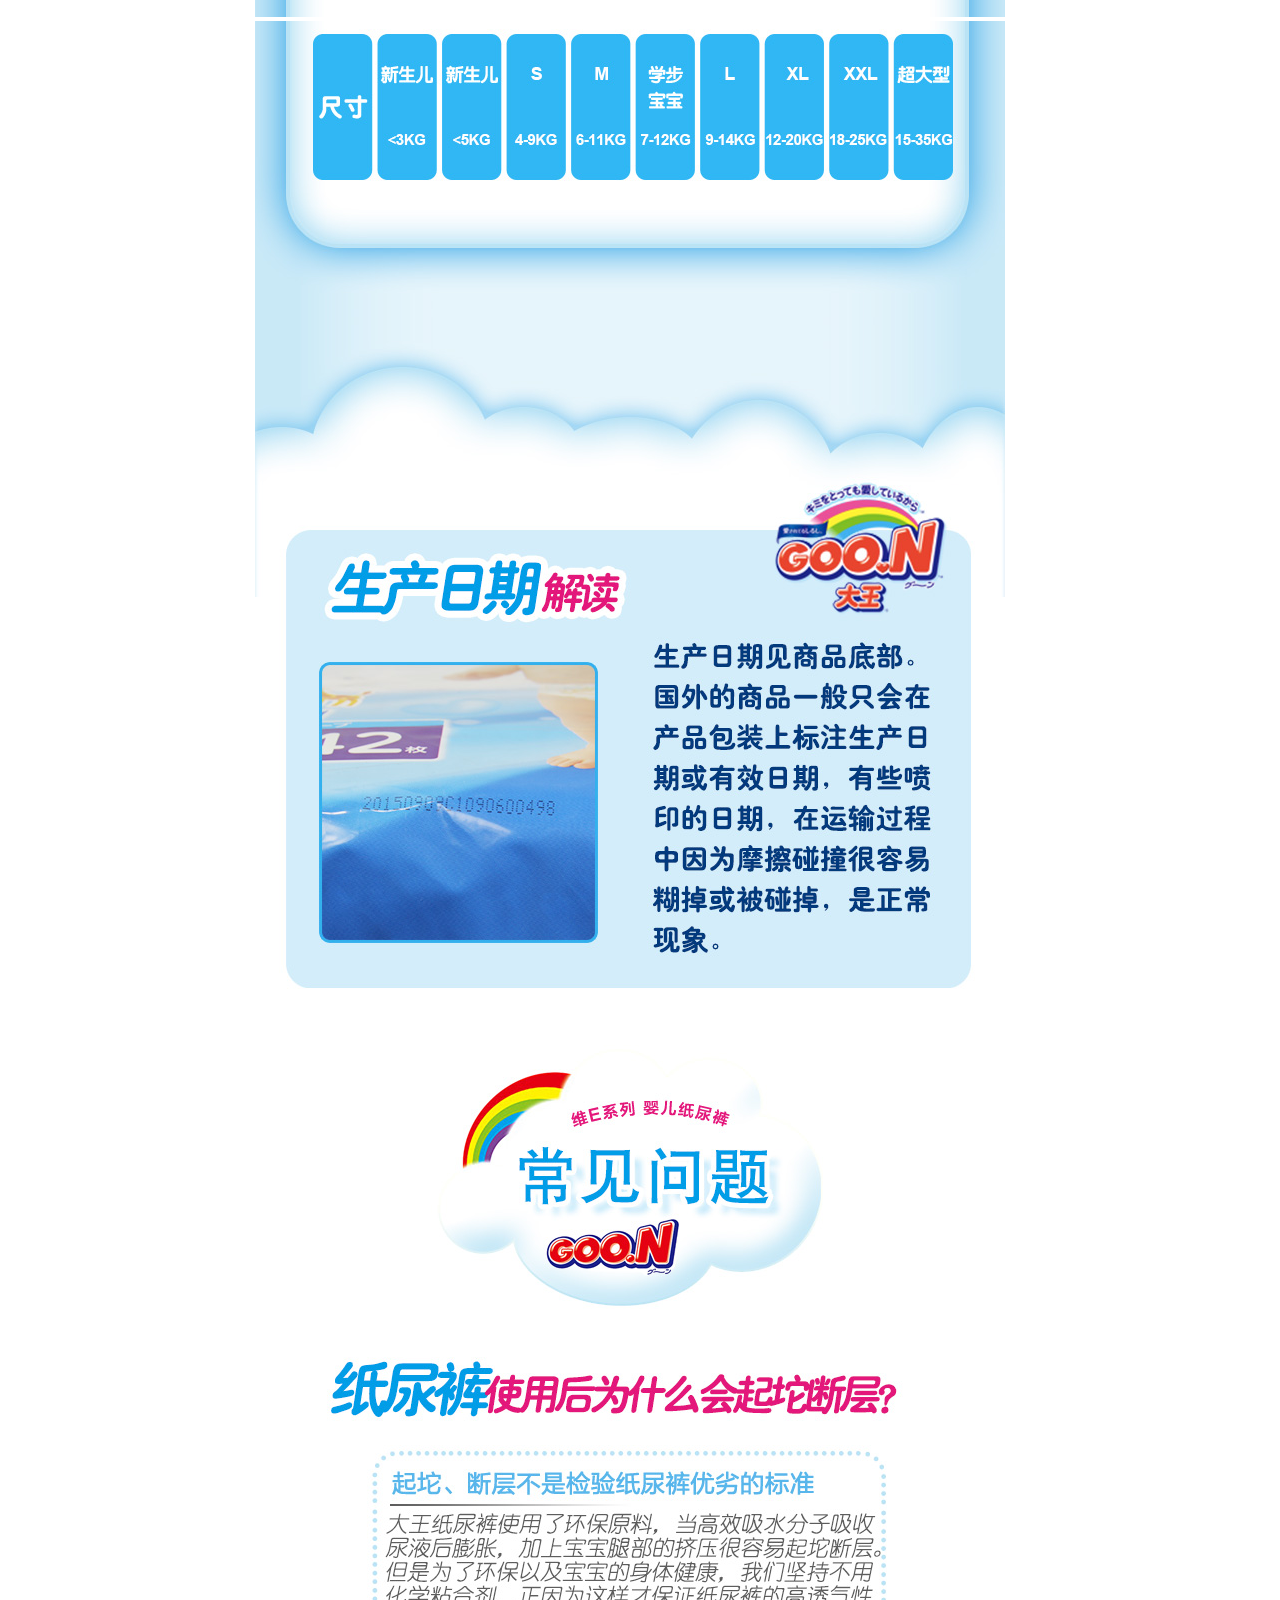
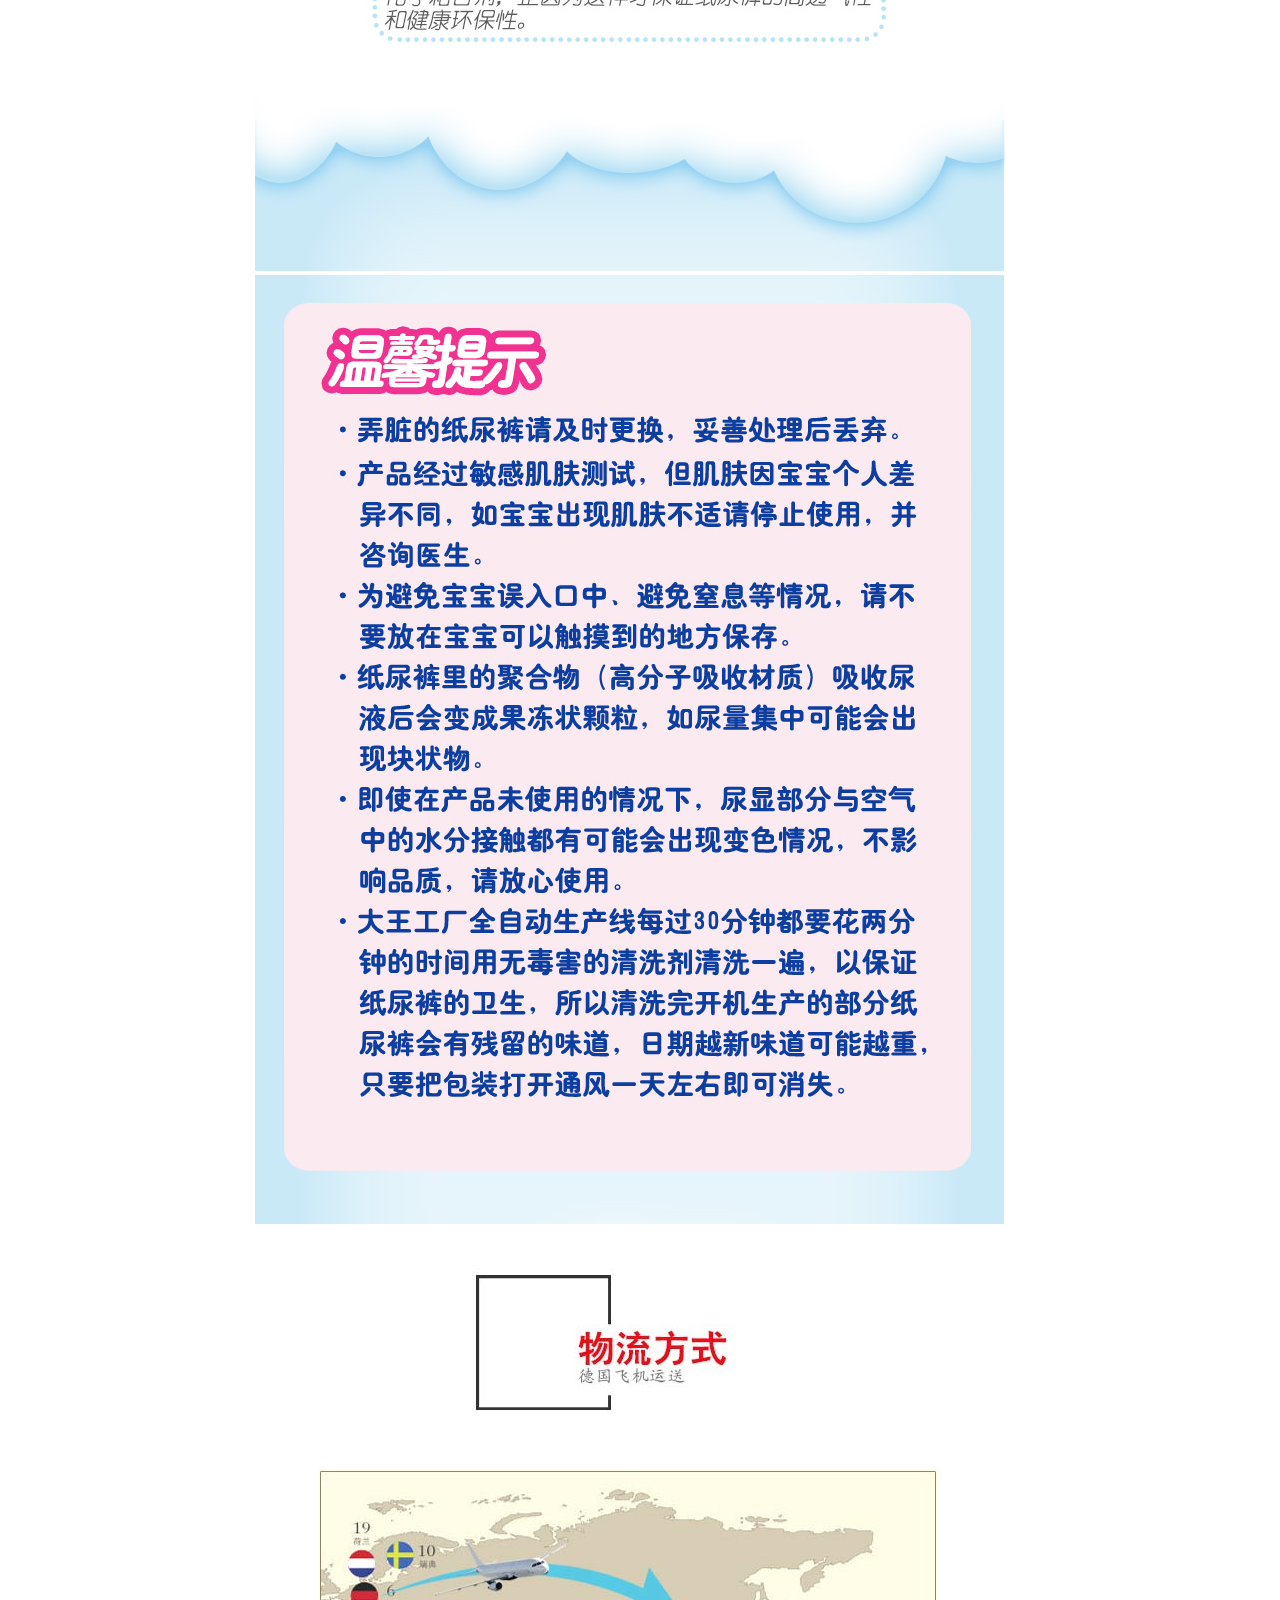
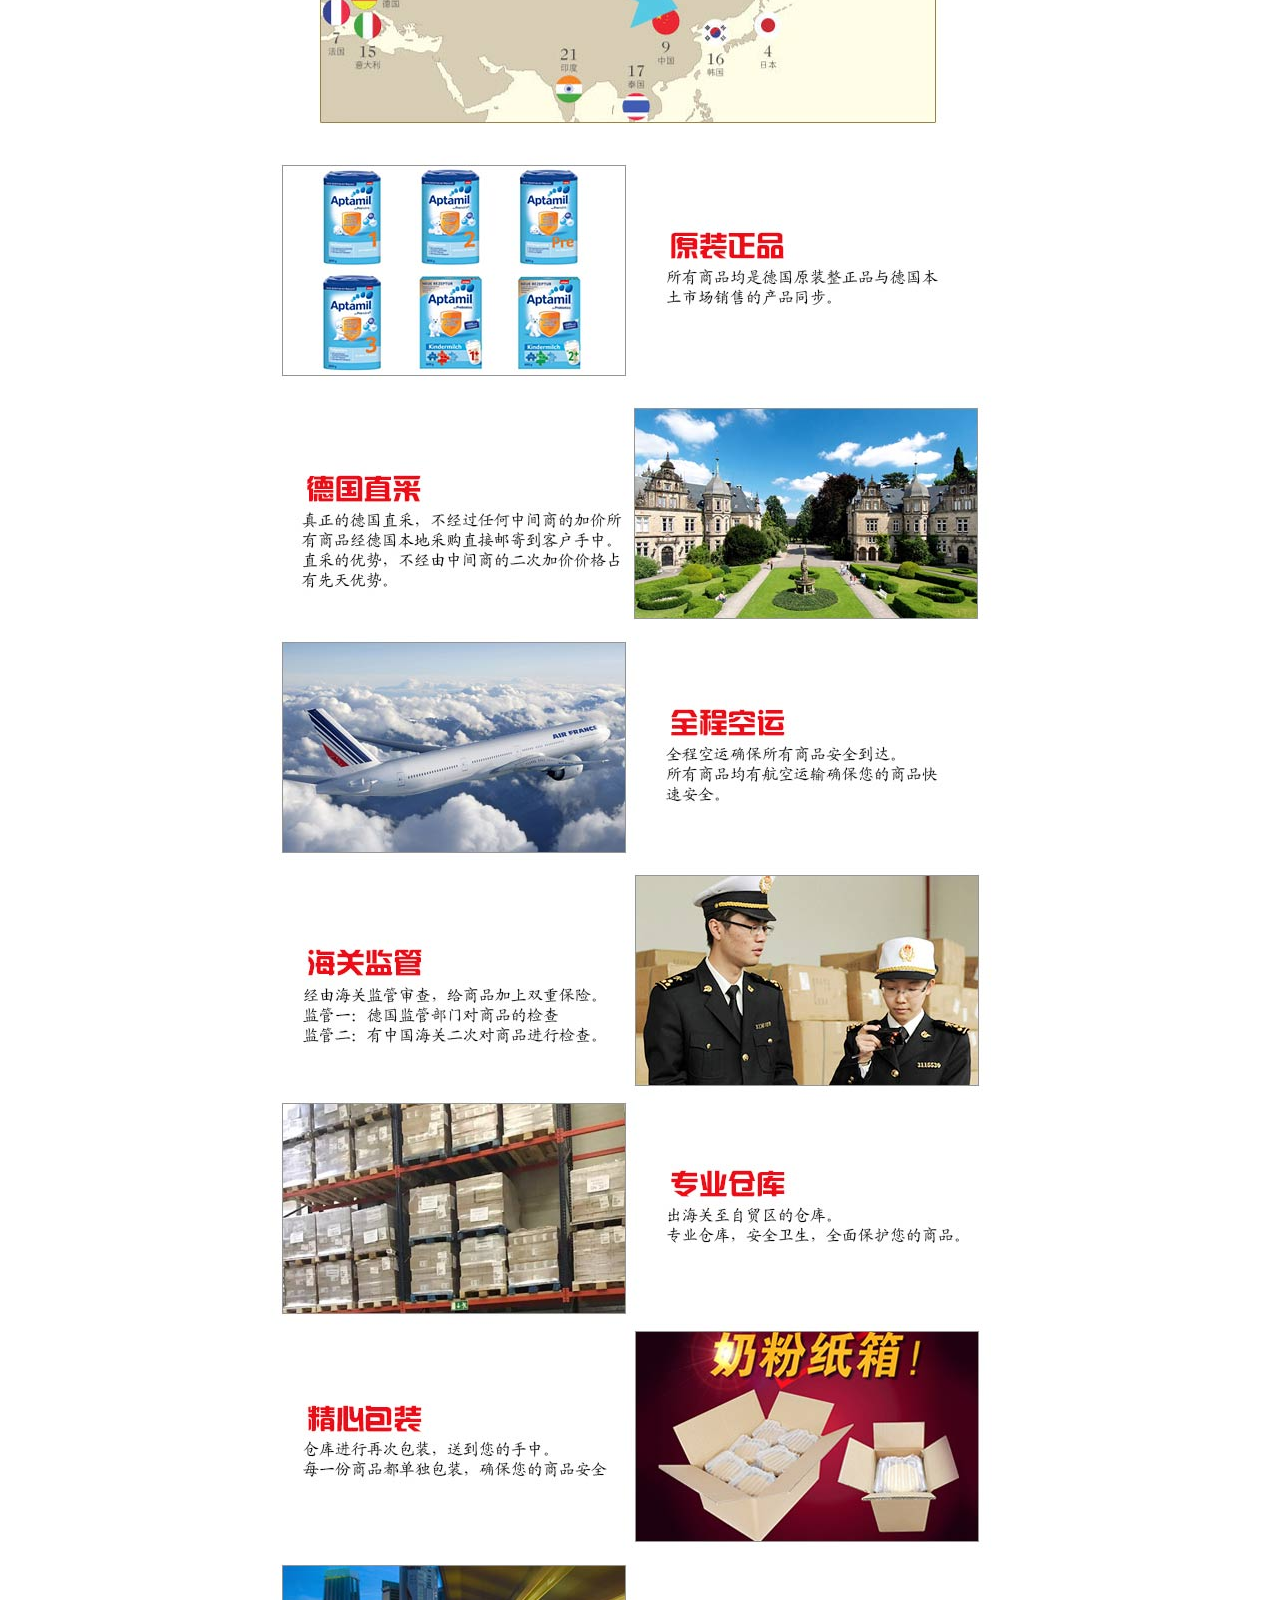
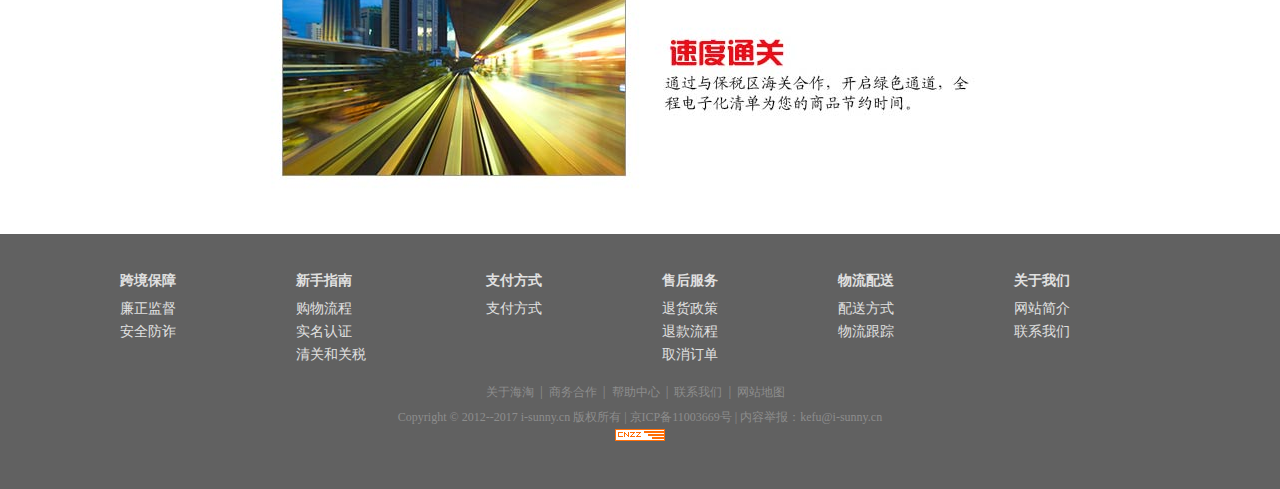
<file: page.html>
<!DOCTYPE html>
<html>
	<head>
		<meta charset="UTF-8">
		<title>详情页</title>
		<link rel="stylesheet" type="text/css" href="css/index.css"/>
		<link rel="stylesheet" type="text/css" href="css/detail.css"/>
		<script type="text/javascript" src="js/cookie.js"></script>
	</head>
	<body>
		<div class="header">
			<div class="header-top-box">
				<div class="header-top">
					<p>
						<span class="left">您好，欢迎光临阳光海淘</span>
						<a href="register.html"><span class="right">注册</span></a>
						<a href="login.html"><span class="right">登陆</span></a>
						<img class="right" style="vertical-align:middle;" src="img/hishop.plugins.openid.qq.qqservice2.gif"/>
						<img class="right" style="vertical-align:middle;" src="img/hishop.plugins.openid.weixin.weixinservice2.gif"/>
						<span class="zhuan">
							<span>微信商城<em><img src="img/jiantou_03.png"/></em></span>
							<span class="wei"><img style="vertical-align:middle;" src="img/www.i-sunny.cn_vshop.png"></span>
						</span>
					</p>
				</div>
			</div>	
			<div class="header-bottom">
				<a href="index.html"><div class="logo"><img src="img/logo.png"/></div></a>
				<div class="search">
					<div class="search-left">
						<div class="searchimg"><img src="img/tujing.png"/></div>
						<input type="text"/>
					</div>
					<div class="search-right"><a href="#">搜索</a></div>
				</div>
				<div class="car">
					<a href="#">
						<p>
							<img src="img/car_06.png"/>
							<span>购物车<em>0</em>件</span>
							<img src="img/huang_08.png"/>
						</p>
					</a>
				</div>
			</div>
			<div class="duobox">
				<div class="duo">
					<div class="duo-left">全部商品分类</div>
					<div class="duo-right">
						<ul>
							<li><a href="#">首页</a></li>
							<li><a href="#">母婴专区</a></li>
							<li><a href="#">美妆个护</a></li>
							<li><a href="#">数码家电</a></li>
							<li><a href="#">家居日用</a></li>
							<li><a href="#">环球美食</a></li>
							<li><a href="#">营养保健</a></li>
							<li><a href="#">运动户外</a></li>
						</ul>
					</div>
				</div>
			</div>
		</div>
		<!--detail------------------------------------------------->
		<div class="mulu">
			<p>母婴专区>>尿裤湿巾>>拉拉裤>>日本大王(GOO.N) 维E系列 拉拉裤 学步裤训练裤 女 XL38片(12-20kg) 包邮包税</p>
		</div>
		<div class="detailbox">
			<div class="detail">
				<div class="detail-left">
					<!--<div id="big">
						<img src="img/jingS.jpg" style="z-index: 1;" class="mImg"/>
						<img src="img/jings2.jpg" class="mImg"/>
						<img src="img/jingS3.jpg" class="mImg"/>
						<div id="mask"></div>
						<div id="slipper"></div>
					</div>
					<div id="small">
						<div class="small1"><img src="img/jingS.jpg" class="sImg"/></div>
						<div class="small1"><img src="img/jingS2.jpg" class="sImg"/></div>
						<div class="small1"><img src="img/jingS3.jpg" class="sImg"/></div>
					</div>
					<div id="zed">
						<img src="img/jingS.jpg" class="bImg" style="z-index: 1;"/>
						<img src="img/jings2.jpg" class="bImg"/>
						<img src="img/jingS3.jpg" class="bImg"/>
					</div>-->
				</div>
				<div class="detail-right">
					<span id="bitch">
						<!--<p>日本大王(GOO.N) 维E系列 拉拉裤 学步裤训练裤 女 XL38片(12-20kg) 包邮包税</p>
						<div class="righ1">
							<p>市场价：￥119.00</p>
							<p>售   价：<span class="red">￥99.00</span><span class="red2">会员价</span></p>
						</div>-->
					</span>
					<p class="small">配送至：<input type="text" placeholder="请输入地址"/></p>
					<div class="small a"><span class="a1">销量：110</span>|<span class="a2">评价：29</span></div>
					<p  class="small">包装规格：<span class="a3">38片<span></p>
					<p class="small">数量：<span>1</span>库存：119</p>
					<div id="gou">
						<!--<div class="mai">立即购买</div>
						<div class="jia">加入购物车</div>-->
					</div>
				</div>
			</div>
		</div>
		<!--image-------------------------------------------------->
		<div class="imagebox">
			<div class="image">
				<div class="image-left">
					<img src="img/Q.png"/>
				</div>
				<div class="image-right">
					<div class="xuan">
						 <div class="xuan1">商品详情</div>                                  
						 <div class="xuan1">商品评价</div>                                  
						 <div class="xuan1">成交记录</div>                                  
						 <div class="xuan1">商品咨询</div>                                  
					</div>
					<div>
						<div class="chc1 fu qwer">
							<img src="img/chc1.jpg"/>
							<img src="img/chc2.jpg"/>
							<img src="img/chc3.jpg"/>
							<img src="img/chc4.jpg"/>
							<img src="img/chc5.jpg"/>
							<img src="img/chc6.jpg"/>
							<img src="img/chc7.jpg"/>
							<img src="img/chc8.jpg"/>
							<img src="img/chc9.jpg"/>
							<img src="img/chc10.jpg"/>
							<img src="img/chc11.jpg"/>
							<img src="img/chc12.jpg"/>
						</div>
						<div class="chc2 fu">
							<img src="img/q1.png"/>
						</div>
						<div class="chc3 fu">
							<img src="img/q13.png"/>
						</div>
						<div class="chc4 fu" style="font-size:9px;color:#eee">
							咨询个屁，回家凉快去
						</div>
					</div>
				</div>
			</div>
		</div>
		<!--footer------------------------------------------------->
		<div class="death">
		<div class="footerbox">
			<ul>
				<li class="fat">跨境保障</li>
				<li><a href="">廉正监督</a></li>
				<li><a href="">安全防诈</a></li>
			</ul>
			<ul>
				<li class="fat">新手指南</li>
				<li><a href="">购物流程</a></li>
				<li><a href="">实名认证</a></li>
				<li><a href="">清关和关税</a></li>
			</ul>
			<ul>
				<li class="fat">支付方式</li>
				<li><a href="">支付方式</a></li>
			</ul>
			<ul>
				<li class="fat">售后服务</li>
				<li><a href="">退货政策</a></li>
				<li><a href="">退款流程</a></li>
				<li><a href="">取消订单</a></li>
			</ul>
			<ul>
				<li class="fat">物流配送</li>
				<li><a href="">配送方式</a></li>
				<li><a href="">物流跟踪</a></li>
			</ul><ul>
				<li class="fat">关于我们</li>
				<li><a href="">网站简介</a></li>
				<li><a href="">联系我们</a></li>
			</ul>
		</div>
		<div class="footer">
			<ul>
				<li><a href="">关于海淘</a></li>
				<li>|</li>
				<li><a href="">商务合作</a></li>
				<li>|</li>				
				<li><a href="">帮助中心</a></li>
				<li>|</li>
				<li><a href="">联系我们</a></li>
				<li>|</li>
				<li><a href="">网站地图</a></li>
			</ul>
		</div>
		<div class="word1">Copyright © 2012--2017 i-sunny.cn 版权所有 | 京ICP备11003669号 | 内容举报：kefu@i-sunny.cn</div>
		<div class="tu">
			<div class="tuu"><img src="img/2.gif" alt="全景设计"/></div>
		</div>
		</div>
	</body>
</html>
<script type="text/javascript" src="js/jQuery.js"></script>

<script type="text/javascript">	
	//http://127.0.0.1:8020/sunsea/page.html?pid=1
	
		var str = location.href;
		var id = str.split("?")[1].split("=")[1];
	
		$.ajax({
			type:"get",
			url:"list.json",
			async:true,
			success:function(res){
				var res = res.naifen;
				for(var i = 0;i < res.length;i ++){
					if(res[i].id == id){
							str = '<div id="big">'+
										'<img src="img/list/'+res[i].src+'.jpg" style="z-index: 1;" class="mImg"/>'+
										'<div id="mask"></div>'+
										'<div id="slipper"></div>'+
									'</div>'+
									'<div id="small">'+
										'<div class="small1"><img src="img/list/'+res[i].src+'.jpg" class="sImg"/></div>'+
									'</div>'+
									'<div id="zed">'+
										'<img src="img/list/'+res[i].src+'.jpg" class="bImg" style="z-index: 1;"/>'+
									'</div>';
							strr =  '<p>'+res[i].name+'</p>'+
									'<div class="righ1">'+
										'<p>市场价：￥'+res[i].new+'</p>'+
										'<p>售   价：<span class="red">￥'+res[i].old+'</span><span class="red2">会员价</span></p>'+
									'</div>';
							strrr = '<span style="display:none" data-id='+res[i].id+' data-name='+res[i].name+' data-src='+res[i].src+' data-price='+res[i].new+'></span>'+
									'<div class="mai">立即购买</div>'+
									'<div class="jia">加入购物车</div>';
							$(".detail-left").html(str);
							$("#bitch").html(strr);
							$("#gou").html(strrr);
							break;
					}
					
				}
				
				var coun = 0;
				$(".mai").click(function(){
					coun++;
					var d = {
							"id":$(this).prev().data("id"),
							"name":$(this).prev().data("name"),
							"src":$(this).prev().data("src"),
							"price":$(this).prev().data("price"),
							"count":1
					};
					var arr = [];
					var flag = true;
					var oldCookie = getCookie("shoplist");
					if(oldCookie.length!=0){
						arr = oldCookie;
						for(var i = 0;i < arr.length;i++){
							if(d.id == arr[i].id) {
									arr[i].count++;
									flag = false;//改变开关，阻止再次向数组中添加商品
									break;
							}
						}
					}
					if(flag){
						arr.push(d);
					}
					setCookie("shoplist",JSON.stringify(arr));
					alert("成功添加到购物车！");
					console.log(document.cookie);
					//$(".right .s").html(coun);
				})
			}
		});

</script>
<script type="text/javascript" src="js/detail.js"></script>
</file>
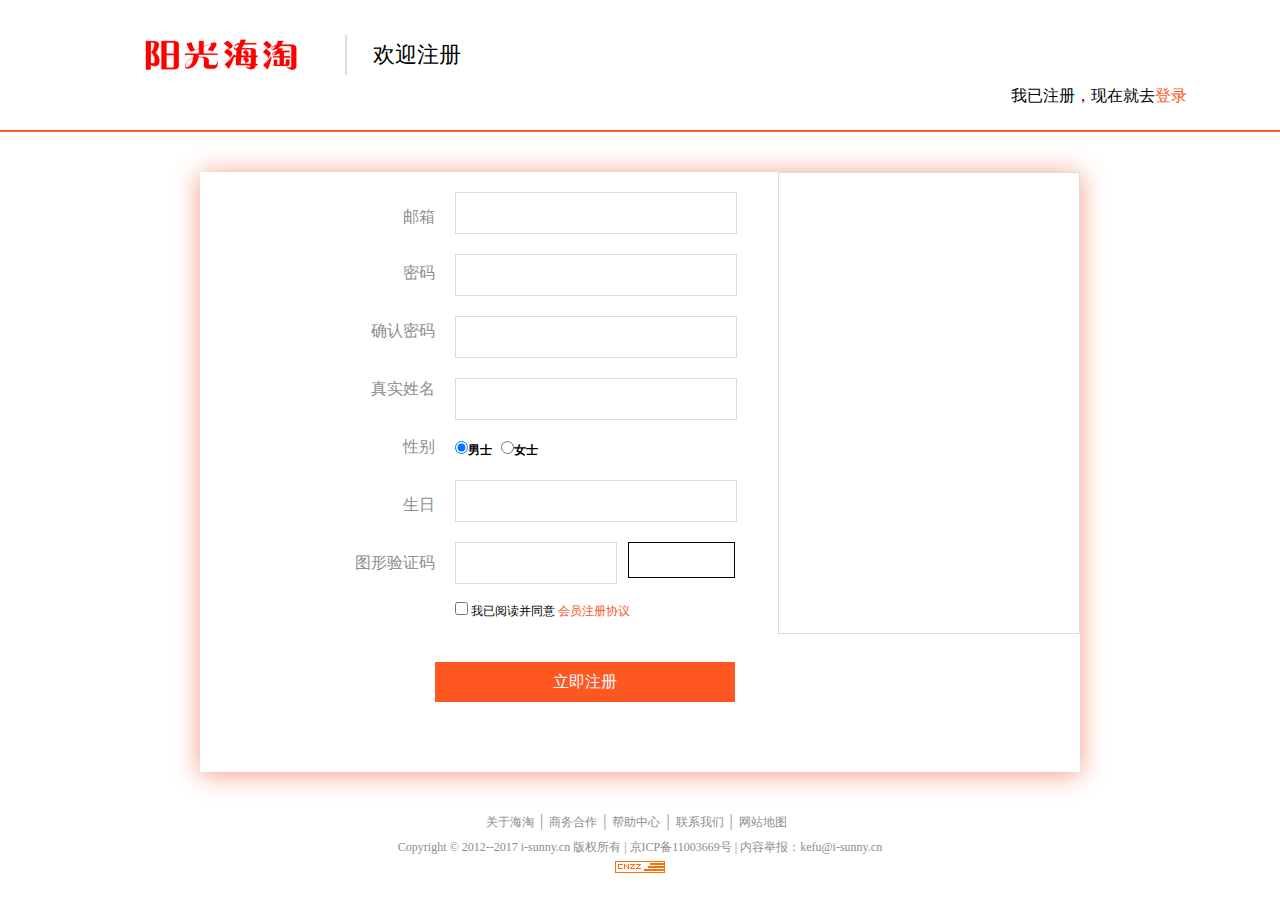
<file: register.html>
<!DOCTYPE html>
<html>
	<head>
		<meta charset="UTF-8">
		<title></title>
		<link rel="stylesheet" type="text/css" href="css/register.css"/>
	</head>
	<body>
		<div class="top">
			<div class="logo"><a href="index.html"><img src="img/logo.png"/></a></div>
			<div class="tree"></div>
			<div class="fif">欢迎注册</div>
			<p>我已注册，现在就去<a href="login.html">登录</a></p>
		</div>
		<div class="main">
			<div class="main-left">
					<p>邮箱</p>
					<p>密码</p>
					<p class="a">确认密码</p>
					<p class="a">真实姓名</p>
					<p class="a">性别</p>
					<p class="a">生日</p>
					<p class="a">图形验证码</p>
			</div>
			<div class="main-right">
				<div class="main1">
					<input type="text" name="" value="" id="main11"/>
				</div>
				<div class="main1">
					<input type="text" name="" id="main12" value="" />
				</div>
				<div class="main1">
					<input type="text" name="" id="main13" value="" />
				</div>
				<div class="main1">
					<input type="text" name="" id="main14" value="" />
				</div>
				<div class="sex">
					<p><input type="radio" id="" name="sex" checked="checked"/>男士&nbsp;&nbsp;&nbsp;<input type="radio" id="" name="sex"/>女士</p>
				</div>
				<div class="main1">
					<input type="text" name="" id="main15" value="" />
				</div>
				<div class="main2">
					<div class="main21"><input type="text" name="" id="main16" value="" /></div>
					<div class="main22"></div>
				</div>
				<p class="xieyi"><input type="checkbox" id="yeshi"/> 我已阅读并同意 <span>会员注册协议</span></p>
				<div class="register">立即注册</div>
			</div>
			<div class="main-final">
				<div class="aa"><p class="s1">6-50位字符组成</p></div>
				<div class="bb"><p class="s2">6-20位字符，可由英文、数字及标点符号组成</p></div>
				<div class="cc"><p class="s3">请再次输入密码</p></div>
				<div class="dd"><p class="s4">2-20位字符，可由中文或英文组成</p></div>
				<div class="ee"><p class="s5">请输入生日</p></div>
				<div class="ff"><p class="s6">请输入验证码，不区分大小写</p></div>
			</div>
		</div>
		<div class="footer">
			<ul>
				<li><a href="">关于海淘</a></li>
				<li>|</li>
				<li><a href="">商务合作</a></li>
				<li>|</li>				
				<li><a href="">帮助中心</a></li>
				<li>|</li>
				<li><a href="">联系我们</a></li>
				<li>|</li>
				<li><a href="">网站地图</a></li>
			</ul>
		</div>
		<div class="word">Copyright © 2012--2017 i-sunny.cn 版权所有 | 京ICP备11003669号 | 内容举报：kefu@i-sunny.cn</div>
		<div class="tu">
			<div class="tuu"><img src="img/2.gif" alt="全景设计"/></div>
		</div>
	</body>
</html>
<script type="text/javascript" src="js/jQuery.js"></script>
<script type="text/javascript" src="js/register.js"></script>
</file>
<file: css/index.css>
*{
	margin:0;
	padding:0;
	font-family: "微软雅黑";
	font-size:14px;
}
li{
	list-style:none;
}
a{
	text-decoration:none;
}
.header{
	width:100%;
	height:186px;
}
.header p{
	vertical-align: middle;
}
.header-top-box{
	background:#f9f9f9;
	border-bottom:1px solid #e5e5e5;
}
.header-top{
	width:1180px;
	height:41px;
	line-height: 41px;
	margin:0 auto;
	background:#f9f9f9;
}
.header-top .left{
	margin-right:700px;
}
.header-top .right{
	margin-right:25px;
}
.header .zhuan{
	position:relative;
}
.header .wei{
	width:60px;
	height:60px;
	position:absolute;
	left:0px;
	top:40px;
}
.header .wei img{
	width:60px;
	height:60px;
	display:none;
}
.header .zhuan:hover .wei img{
	display:block;
}
.header .zhuan em img{
	margin-left:5px;
	transition:all 0.3s;
}
.header .zhuan:hover em img{
	transform: rotate(180deg);
}
.header .header-bottom{
	width:1180px;
	height:103px;
	margin:0 auto;
	overflow:hidden;
}
.header .logo{
	width:200px;
	height:60px;
	margin-top:27px;
	float:left;
	margin-right:160px;
}
.header .search{
	width:483px;
	height:35px; 
	float:left;
	margin-top:30px;
}
.search .search-left{
	width:386px;
	height:31px; 
	float:left;
	border:2px solid #fe5722;
}
.search .search-left .searchimg{
	float:left;
	width:30px;
	height:0px;
}
.search .search-left input{
	width:350px;
	height:30px;
	border:none;
	margin-left:36px;
	outline:none;
	float:left;
}
.search .search-right{
	width:93px;
	height:35px; 
	float:left;
	background:#fe5722;
	
	line-height:35px;
	text-align:center;
}
.search .search-right a{
	text-decoration:none;
	color:white;
	font-size:16px;
}
.header-bottom .car{
	width:165px;
	height:35px;
	background:#f5f5f5;
	float:left;
	line-height:35px;
	margin-top:30px;
	margin-left:160px;
}
.header-bottom .car a{
	text-decoration:none;
	color:black;
}
.header .car img{
	vertical-align:middle;
	margin-left:20px;
}
.header em{
	margin-left:5px;
	margin-right:7px;
}
.header .duobox{
	width:100%;
}
.header .duo{
	width:1180px;
	height:42px;
	margin:0 auto;
}
.header .duo .duo-left{
	width:220px;
	height:42px;
	float:left;
	background:#fe5722;
	text-align:center;
	line-height:42px;
	float:left;
	font-size:16px;
	color:white;
}
.header .duo .duo-right{
	float:left;
	line-height:42px;
}
.header .duo .duo-right li{
	float:left;
	list-style:none;
	padding:0 26px;
}
.header .duo .duo-right li:hover a{
	color:#fe5722;
}
.header .duo .duo-right li a{
	text-decoration:none;	
	color:black;
	font-size:16px;
}
/**********banner*********************************************************************/
.bannerbox{
	width:100%;
	height:402px;
}
.bannerbox .banner{
	width:100%;
	height:400px;
	border-top:2px solid #fe5722;
	position:relative;
}
.banner ul{
	width:100%;
	height:400px;
	position:relative;
}
.banner ul li{
	width:100%;
	height:400px;
	overflow:hidden;
	position:absolute;
}
.banner ul li img{
	margin-left:-310px;
}
#ol{
	width:110px;
	height:25px;
	background:rgba(0,0,0,0.25);
	border-radius: 15px;
	position:absolute;
	bottom:20px;
	left:559px;
	padding:0 10px;
}
#ol li{
	float:left;
	width:10px;
	height:10px;
	border-radius:50%;
	background:white;
	margin:7px 6px;
	cursor:pointer;
}
.banner .menu{
	width:220px;
	height:400px;
	background:#fffcfc;
	position:absolute;
	top:0;
	left:42px;
}
.banner .menu>div{
	width:200px;
	height:40px;
	line-height:40px;
	padding-right:20px;
}
.banner .menu>div p{
	margin-left:20px;
}
.banner .menu span{
	float:right;
}
.banner .menu>div:hover{
	background:#ff7043;
}
.banner .notice{
	width:220px;
	height:400px;
	background:rgba(0,0,0,0.25);
	position:absolute;
	top:0;
	right:50px;
}
.banner .notice1{
	width:200px;
	height:200px;
	background:#fff;
	margin-left:10px;
	margin-top:10px;
	border-bottom:1px solid #ddd;
	float:left;
	text-align:center;
}
.banner .notice2{
	width:200px;
	height:180px;
	background:#fff;
	margin-left:10px;
}
.banner .notice1 a{
	font-size:12px;
	margin-top:50px;
}
.banner .notice11{
	width:84px;
	height:30px;
	background:#00b0ff;
	color:white;
	text-align:center;
	line-height:30px;
	margin-left:58px;
	margin-top:-15px;
}
.banner .second{
	width:730px;
	height:398px;
	border-left:2px solid #ff7043;
	border-right:2px solid #ff7043;
	border-bottom:2px solid #ff7043;
	position:absolute;
	top:0;
	left:261px;
	background:white;
	display:none;
}
.timebox{
	width:100%;
	height:220px;
	background:#f3f3f3;
	overflow:hidden;
}
.timebox .time{
	width:1180px;
	height:180px;
	margin:20px auto;
}
.time1,.time2,.time3,.time4{
	width:280px;
	height:180px;
	float:left;
}
.timebox .aa{
	margin-right:20px;	
}
.timebox .time img{
	width:280px;
	height:180px;
}	
/***********限时抢购********************************/
.qiangbox{
	width:100%;
	height:365px;
	background:#f3f3f3;
}
.qiangbox .qiang{
	width:1180px;
	height:365px;
	margin:0 auto;
}
.qiang-left{
	width:940px;
	height:365px;
	background:white;
	float:left;
}
.qiang-right{
	width:180px;
	height:345px;
	background:white;
	float:left;
	margin-left:20px;
	padding:10px 20px;
}
.qiang-top{
	width:900px;
	height:50px;	
	padding:0 20px;
	line-height:50px;
}
.qiang-top p{
	font-size:16px;
}
.qiang-top .red{
	display:inline-block;
	width:6px;
	height:18px;
	background:red;
	vertical-align:middle;
	margin-right:5px;
	margin-top:-2px;
}
.qiang-top .more{
	font-size:12px;
	float:right;
}
.qiang .more img{
	margin-left:5px;
	vertical-align:middle;
	margin-top:-2px;
}
.qiang-bottom{
	width:940px;
	height:315px;
}
.qiang-bottom div{
	width:210px;
	height:315px;
	float:left;
	margin-left:20px;
}
.qiang-bottom div p{
	text-align: center;
	font-size:12px;
	margin-top:9px;
}
.qiang-bottom div p .gou11{
	color:#ff5746;
}
.qiang-bottom div p .gou12{
	color:#999;
	font-size:9px;
	text-decoration:line-through;
}
.qiang-bottom div p .gou13{
	display:inline-block;
	width:20px;
}
.qiang-bottom div p .gou14{
	margin-right:9px;
	vertical-align:middle;
	margin-top:-3px;
}
.qiang-bottom .niaoku{
	transition:all 0.3s;
}
.qiang-bottom .niaoku:hover{
	margin-left:-5px;
}
.qiang-right .niao51{
	color:#ff5722;
}
.qiang-right .niao53{
	color:#999;
	font-size:9px;
	text-decoration:line-through;
}
.qiang-right .niao54{
	width:180px;
	height:50px;
	background:#ff5722;
	color:white;
	font-size:16px;
	text-align:center;
	line-height:50px;
	margin-top:7px;
}
.qiang-right p{
	text-align:center;
	margin-top:7px;
}
.qiang-right img{
	margin-top:16px;
}
/*每日上新***************************************/
.xinbox{
	width:100%;
	height:408px;
	background:#f3f3f3;
	overflow:hidden;
}
.xin{
	width:1180px;
	height:368px;
	margin:20px auto;
	background:white;
}
.xin .xin-top{
	width:1180px;
	height:53px;
}
.xin-top .day{
	width:197px;
	height:51px;
	border-top:2px solid #ff5722;
	text-align:center;
	line-height:51px;
	font-size:18px;
	color:#ff5722;
}
.xin-bottom div{
	width:212px;
	height:305px;
	float:left;
	padding-top:10px;
	padding-left:20px;
}
.xin-bottom div p{
	margin-top:4px;
}
.xin-bottom .ku1{
	color:red;
	margin-right:10px;
	font-size:16px;
}
.xin-bottom .ku2{
	color:#999;
	text-decoration:line-through;
	font-size:12px;
}
/*精挑细选**************************************/
.xuanbox{
	width:100%;
	height:669px;
	background:#f3f3f3;
}
.xuan{
	width:1180px;
	height:649px;
	margin:0 auto;
}
.xuan0{
	width:1180px;
	height:49px;
	margin:0 auto;
}
.xuan0 p{
	line-height:49px;
}
.xuan0 .aa{
	font-size:18px;
	margin-left:20px;
}
.xuan0 .bb{
	float:right;
}
.xuan0 .bb a{
	color:black;
}
.xuan0 .bb a:hover{
	color:red;
}
.xuan1{
	width:1180px;
	height:600px;
}
.xuan-left{
	width:220px;
	height:600px;
	float:left;
}
.xuan-center{
	width:740px;
	height:600px;
	float:left;
}
.xuan-center div{
	width:180px;
	height:250px;
	background:white;
	float:left;
	margin-left:20px;
	padding:20px;
	transition:all 0.3s;
}
.xuan-center .c4,.xuan-center .c5,.xuan-center .c6{
	margin-top:20px;
}
.xuan-right{
	width:220px;
	height:600px;
	float:left;
	background:white;
}
.xuan-center img{
	width:180px;
	height:180px;
}
.xuan-center .c11{
	color:#ff5746;
}
.xuan-center .c12{
	color:#999;
	font-size:9px;
	text-decoration:line-through;
}
.xuan-center .c13{
	display:inline-block;
	width:20px;
}
.xuan-center p{
	text-align: center;
	margin-top:10px;
}
.xuan-center div:hover{
	box-shadow: 5px 15px 5px #ccc;
}
.xuan-center a{
	color:black;
}
.xuan-center a:hover{
	color:red;
}
.xuan-right .xiao{
	width:220px;
	height:30px;
}
.xuan-right .xiao p{
	font-size:16px;
	color:red;
	margin-top:17px;
	margin-left:19px;
}
.xuan-right .xiao1{
	width:180px;
	height:62px;
	padding:20px;
}
.xuan-right .xiao2{
	width:180px;
	height:42px;
	padding:20px;
}
.xuan-right .xiao1 div,.xuan-right .xiao2 div{
	float:left;
}
.xuan-right .xiao1 .xiao11{
	width:16px;
	height:16px;
	background:#ff5252;
	color:white;
	line-height:16px;
	text-align:center;
}
.xuan-right .xiao21{
	width:16px;
	height:16px;
	background:#ddd;
	color:white;
	line-height:16px;
	text-align:center;
	margin-right:10px;
}
.xuan-right .xiao1 img{
	width:40px;
	height:40px;
	border:1px solid #eee;
	margin-left:10px;
	margin-right:10px;
}
.xuan-right .xiao1 .word p,.xuan-right .xiao2 p{
	font-size:12px;
}
.xuan-right .xiao2 .right{
	float:right;
	margin-top:5px;
	margin-right:-17px;
}
.xuan-right .right2{
	margin-top:16px;
}
.xuan-left .left2{
	margin-top:16px;
}
.xuan-right .zhi1,.xuan-right .zhi2{
	margin-bottom:16px;
}
.hengfubox{
	width:100%;
	height:110px;
	background:#f3f3f3;
}
.hengfu{
	width:1180px;
	margin:0 auto;
}
.hengfu img{
	width:1180px;
}
.doublebox{
	width:100%;
	background:#f3f3f3;
}
.hengfubox .shang{
	margin-top:-50px;
}
.lovebox{
	width:100%;
	height:345px;
	background:#f3f3f3;
}
.love{
	width:1180px;
	height:345px;
	margin:0 auto;
}
.love-top{
	width:1180px;
	height:45px;
}
.love-top img{
	margin-left:413px;
}
.love-bottom .love1{
	width:220px;
	height:300px;
	background:white;
	float:left;
}
.love-bottom .ci{
	margin-left:20px;
}
.love-bottom .love1 a{
	color:black;
	font-size:14px;	
}
.love-bottom .love1 a p{
	margin-top:7px;
}
.love-bottom .love1 a:hover{
	color:red;
}
.love1 .red{
	color:red;
	margin-top:7px;
	margin-left:12px;
}
.love1 .fan{
	margin-bottom:27px;
}

.eatbox{
	width:100%;
	background:#f3f3f3;
	height:400px;
	overflow:hidden;
}
.eat{
	width:1180px;
	height:340px;
	margin:0 auto;
	margin-top:30px;
}
.eat .eat-left{
	width:440px;
	height:340px;
	float:left;
}
.eat .eat-center{
	width:290px;
	height:340px;
	float:left;
	margin-right:2px;
	background:white;
}
.eat .eat-center p{
	font-size:18px;
	margin-top:20px;
	margin-left:30px;
}
.eat .eat-right{
	width:448px;
	height:340px;
	float:left;
	background:white;
}
.footerbox{
	width:100%;
	height:150px;
	background:#616161;
	float:left;
}
.footerbox ul{
	float:left;
	margin-top:38px;
	margin-left:120px;
	color:#e0e0e0;
}
.footerbox ul li{
	margin-bottom:5px;
}
.footerbox ul li.fat{
	margin-bottom:10px;
	font-weight: bold;
}
.footerbox ul li a{
	color:#e0e0e0;
}
.footerbox ul li a:hover{
	color:red;
}

.footer{
	width:100%;
	overflow:hidden;
	background:#616161;
}
.footer a{
	color:#8d8d8d;
	font-size:12px;
}
.footer ul li{
	float:left;
	padding:0 3px;
	color:#8d8d8d;
}
.footer ul li a:hover{
	color:#fe5722;
}
.footer ul{
	margin-left:483px;
}
.word1{
	width:100%;
	height:20px;
	margin:0 auto;
	color:#8d8d8d;
	font-size:12px;
	text-align:center;
	padding-top:8px;
	background:#616161;
}
.tu{
	width:100%;
	height:60px;
	background:#616161;
}
.tuu{
	width:50px;
	height:12px;
	margin:0 auto;
}
.exit{
	cursor:pointer;
}
#top{
	width:50px;
	height:50px;
	text-align:center;
	line-height:50px;
	color:white;
	background:black;
	font-weight:bold;
	position:fixed;
	bottom:200px;
	right:20px;
	cursor:pointer;
}
</file>
<file: css/list.css>
.titlebox{
	width:100%;
	border-top:2px solid red;
}
.title{
	width:1200px;
	height:30px;
	margin:0 auto;
	font-size:12px;
	line-height:40px;
}
.listbox{
	width:100%;
}
.list{
	width:1200px;
	height:2030px;
	margin:0 auto;
}
.list-left{
	width:220px;
	height:2030px;
	float:left;
}
.list-right{
	width:980px;
	height:2030px;
	float:left;
}
.list-left .zhuanqu{
	width:208px;
	height:722px;
	border-top:2px solid red;
}
.right1{
	width:978px;
	height:78px;
	border:1px solid #ddd;
}
.right2{
	width:978px;
	height:98px;
	border:1px solid #ddd;
	margin-top:22px;
}
.right3{
	width:978px;
	height:103px;
	border:1px solid #ddd;
	border-top:2px solid red;
	margin-top:32px;
}
.right4{
	width:978px;
	height:1576px;
	margin-top:12px;
}
.right41{
	width:222px;
	height:308px;
	float:left;
	margin-top:12px;
	margin-left:21px;
}
.right41 .img{
	width:220px;
	height:220px;
	border:1px solid #ddd;
}
.right41 .name{
	margin-top:9px;
	margin-bottom:9px;
}
.right41 .name a{
	font-size:9px;
	color:#686868;
}
.right41 .name a:hover{
	color:#ee3434;
}
.right41 .now{
	color:red;
	font-size:16px;
	margin-right:12px;
}
.right41 .old{
	font-size:12px;
	color:#bbb;
	text-decoration:line-through;
}
</file>
<file: css/login.css>
*{
	margin:0;
	padding:0;
}
a{
	text-decoration:none;
}
li{
	list-style:none;
}
.top{
	width:1094px;
	height:93px;
	padding: 0 93px;
}
.top div{
	float:left;
	margin-left:26px;
	margin-top:20px;
}
.top .tree{
	width:2px;
	height:40px;
	background:#ddd;
}
.top .fif{
	font-size:22px;
	padding-top:5px;
}
.top p{      
	float:right;
	margin-top:86px;
}
.banner{
	width:1280px;
	height:440px;
	margin-bottom:20px;
	position:relative;
}
.banner img{
	width:1280px;
	height:440px;
}
.footer{
	width:100%;
	overflow:hidden;
}
.footer a{
	color:#8d8d8d;
	font-size:12px;
}
.footer ul li{
	float:left;
	padding:0 3px;
	color:#8d8d8d;
}
.footer ul li a:hover{
	color:#fe5722;
}
.footer ul{
	margin-left:483px;
}
.word{
	width:1200px;
	height:20px;
	margin:0 auto;
	color:#8d8d8d;
	font-size:12px;
	text-align:center;
	margin-top:8px;
}
.tu{
	width:100%;
}
.tuu{
	width:50px;
	height:12px;
	margin:0 auto;
}
.login{
	width:304px;
	height:321px;
	background:white;
	position:absolute;
	top:40px;
	right:140px;
	padding:26px 26px 28px 33px;
}
.login .log1{
	font-size:18px;
	margin-top:3px;
}
.login .log1 span{
	float:right;
}
.login .log1 span a{
	color:#929ef3;
	font-size:14px;
}
.login .user,.login .psd{
	width:300px;
	height:40px;
	border:1px solid #d9dbde;
	margin-top:18px;
}
.user input,.psd input{
	width:289px;
	height:38px;
	margin-left:10px;
	border:none;
	outline:none;	
}
.log2{
	font-size:12px;
	margin-top:19px;
}
.log2 span{
	float:right;
	color:red;
	cursor:pointer;
}
.log2 input{
	margin-right:5px;
	padding-top:3px;
}
.log3{
	width:302px;
	height:40px;
	background:#ff5500;
	font-size:16px;
	color:white;
	text-align:center;
	line-height:40px;
	margin-top:33px;
	cursor:pointer;
}
.log4{
	font-size:12px;
	color:#999;
	margin-top:20px;
	margin-bottom:10px;
}
.log5 div{
	width:30px;
	height:30px;
	float:left;
	margin-right:5px;
}
.log5 img{
	width:30px;
	height:30px;
	cursor:pointer;
}
</file>
<file: css/detail.css>
.mulu{
	width:100%;
	height:37px;
	line-height:37px;
	border-top:2px solid #fe5722;
}
.detailbox{
	width:100%;
	height:486px;
}
.mulu p{
	margin-left:42px;
}
.detail{
	width:1180px;
	height:486px;
	margin:0 auto;
}
.detail-left{
	width:436px;
	height:486px;
	float:left;
}
.detail-right{
	width:744px;
	height:486px;
	float:left;	
}
.detail-left #big{
	width:410px;
	height:410px;
	border:1px solid #ddd;
	position:relative;
}
#slipper{
	width:410px;
	height:410px;
	position:absolute;
}
.detail-left #mask{
	width:205px;
	height:205px;
	position:absolute;
	border:2px solid #bbb;
	display:none;
	top:0;
	left:0;
	z-index: 1000;
}
#zed{
	width:410px;
	height:410px;
	border:1px solid #ddd;
	position:absolute;
	top:224px;
	left:500px;
	overflow:hidden;
	display:none;
}
#zed img{
	width:820px;
	height:820px;
	position:absolute;
}
#small{
	width:410px;
	height:74px;
}
#small .small1{
	width:60px;
	height:60px;	
	float:left;
	margin-right:17px;
	margin-top:12px;
}
#small img{
	border:1px solid #ddd;
}
#big img{
	width:410px;
	height:410px;
	position:absolute;
}
#small img{
	width:60px;
	height:60px;
}
.righ1{
	width:530px;
	height:103px;
	background:#e9e9ea;
	margin-top:20px;
	line-height:50px;
}
.righ1 .red{
	font-size:26px;
	color:red;
}
.righ1 p{
	margin-left:20px;
}
.righ1 .red2{
	width:44px;
	height:22px;
	display:inline-block;
	background:orange;
	color:white;
	text-align:center;
	line-height:22px;
	margin-left:20px;
}
.detail-right .small{
	font-size:12px;
	color:#999;
	margin-top:20px;
}
.detail-right .a{
	width:530px;
	height:40px;
	line-height:40px;
	border-top:1px dashed #ddd;
	border-bottom:1px dashed #ddd;
}
.a1{
	margin-left:109px;
	margin-right:109px;
}
.a2{
	margin-left:109px;
}
.a3{
	width:46px;
	height:36px;
	border:1px solid #ddd;
	text-align:center;
	line-height:36px;
	display:inline-block;
	margin-left:12px;
}
.mai{
	width:196px;
	height:36px;
	border:2px solid #ff5722;
	float:left;
	margin-top:25px;
	text-align:center;
	line-height:36px;
	color:#ff5722;
}
.jia{
	width:200px;
	height:40px;
	background:#ff5722;
	float:left;
	margin-top:25px;
	margin-left:15px;
	text-align:center;
	line-height:40px;
	color:white;
}
.imagebox{
	width:100%;
	margin-top:50px;
}
.image{
	width:1200px;
	margin:0 auto;
	height:599px
}
.image-left{
	border:1px solid #ddd;
	width:203px;
	height:499px;
	float:left;
}
.image-right{
	width:985px;
	margin-left:10px;
	float:left;
	position:relative;
}
.xuan{
	width:100%;
	height:50px;
}
.xuan div{
	width:130px;
	height:100%;
	text-align:center;
	line-height:40px;
	font-size:12px;
	float:left;
	cursor:pointer;
	border-top:2px solid transparent;
}
.fu{
	display:none;
}
.qwer{
	display:block;
}
.show{
	display:block;
}
.hide{
	display:none;
}
.xuan1:first-child{
	border-top:2px solid red;
}
</file>
<file: css/register.css>
*{
	margin:0;
	padding:0;
}
a{
	text-decoration:none;
	color:#fd5723;
}
li{
	list-style: none;
}
.top{
	width:1094px;
	height:130px;
	border-bottom:2px solid #fd5723;
	padding: 0 93px;
}
.top div{
	float:left;
	margin-left:26px;
	margin-top:35px;
}
.top .tree{
	width:2px;
	height:40px;
	background:#ddd;
}
.top .fif{
	font-size:22px;
	padding-top:5px;
}
.top p{      
	float:right;
	margin-top:86px;
}
.main{
	width:880px;
	height:600px;
	margin:40px auto;
	box-shadow: 0 2px 25px #f3997d;  
	position:relative;
}
.footer{
	width:100%;
	overflow:hidden;
}
.footer a{
	color:#8d8d8d;
	font-size:12px;
}
.footer ul li{
	float:left;
	padding:0 3px;
	color:#8d8d8d;
}
.footer ul li a:hover{
	color:#fe5722;
}
.footer ul{
	margin-left:483px;
}
.word{
	width:1200px;
	height:20px;
	margin:0 auto;
	color:#8d8d8d;
	font-size:12px;
	text-align:center;
	margin-top:8px;
}
.tu{
	width:100%;
}
.tuu{
	width:50px;
	height:12px;
	margin:0 auto;
}
.main-left{
	width:235px;
	height:600px;
	float:left;
	color:#8d8d8d;
}
.main-left p{
	margin-top:35px;
}
.main-left p{
	text-align:right;
}
.main-left .a{
	margin-top:37px;
}
.main-right{
	width:645px;
	height:600px;
	float:left;
}
.main-right .main1{
	width:280px;
	height:40px;
	border:1px solid #ddd;
	margin-top:20px;
	margin-left:20px;
}
.main1 input{
	width:278px;
	height:38px;
	outline: none;
	border:none;
}
.main-right .main2{
	width:280px;
	height:40px;
	margin-top:20px;
	margin-left:20px;
}
.main21{
	width:160px;
	height:40px;
	border:1px solid #ddd;
	float:left;
}
.main22{
	width:105px;
	height:34px;
	border:1px solid black;
	float:left;
	margin-left:11px;
}
.main2 input{
	width:160px;
	height:40px;
	border:none;
	outline:none;
}
.xieyi{
	margin-top:20px;
	font-size:12px;
	margin-left:20px;
}
.xieyi span{
	color:#f65928;
	cursor:pointer;
}
.register{
	width:300px;
	height:40px;
	background:#fe5722;
	line-height:40px;
	text-align:center;
	font-size:16px;
	color:white;
	cursor:pointer;
	margin-top:42px;
}
.sex{
	width:280px;
	height:40px;
	margin-left:20px;
	line-height:60px;
	font-size:12px;
	font-weight:bold;
}
.main-final{
	position:absolute;
	top:0;
	right:0;
	width:300px;
	height:460px;
	border:1px solid #ddd;
}
.main-final p {
	display:none;
	font-size:12px;
	color:#ccc;
}
.s1{
	font-size:12px;
	color:#ccc;
}
.main-final div{
	width:300px;
	height:20px;
	margin-top:30px;
}
.main-final .bb{
	margin-top:40px;
}
.main-final .cc{
	margin-top:42px;
}
.main-final .dd{
	margin-top:42px;
}
.main-final .ee{
	margin-top:84px;
}
.main-final .ff{
	margin-top:40px;
}
</file>
